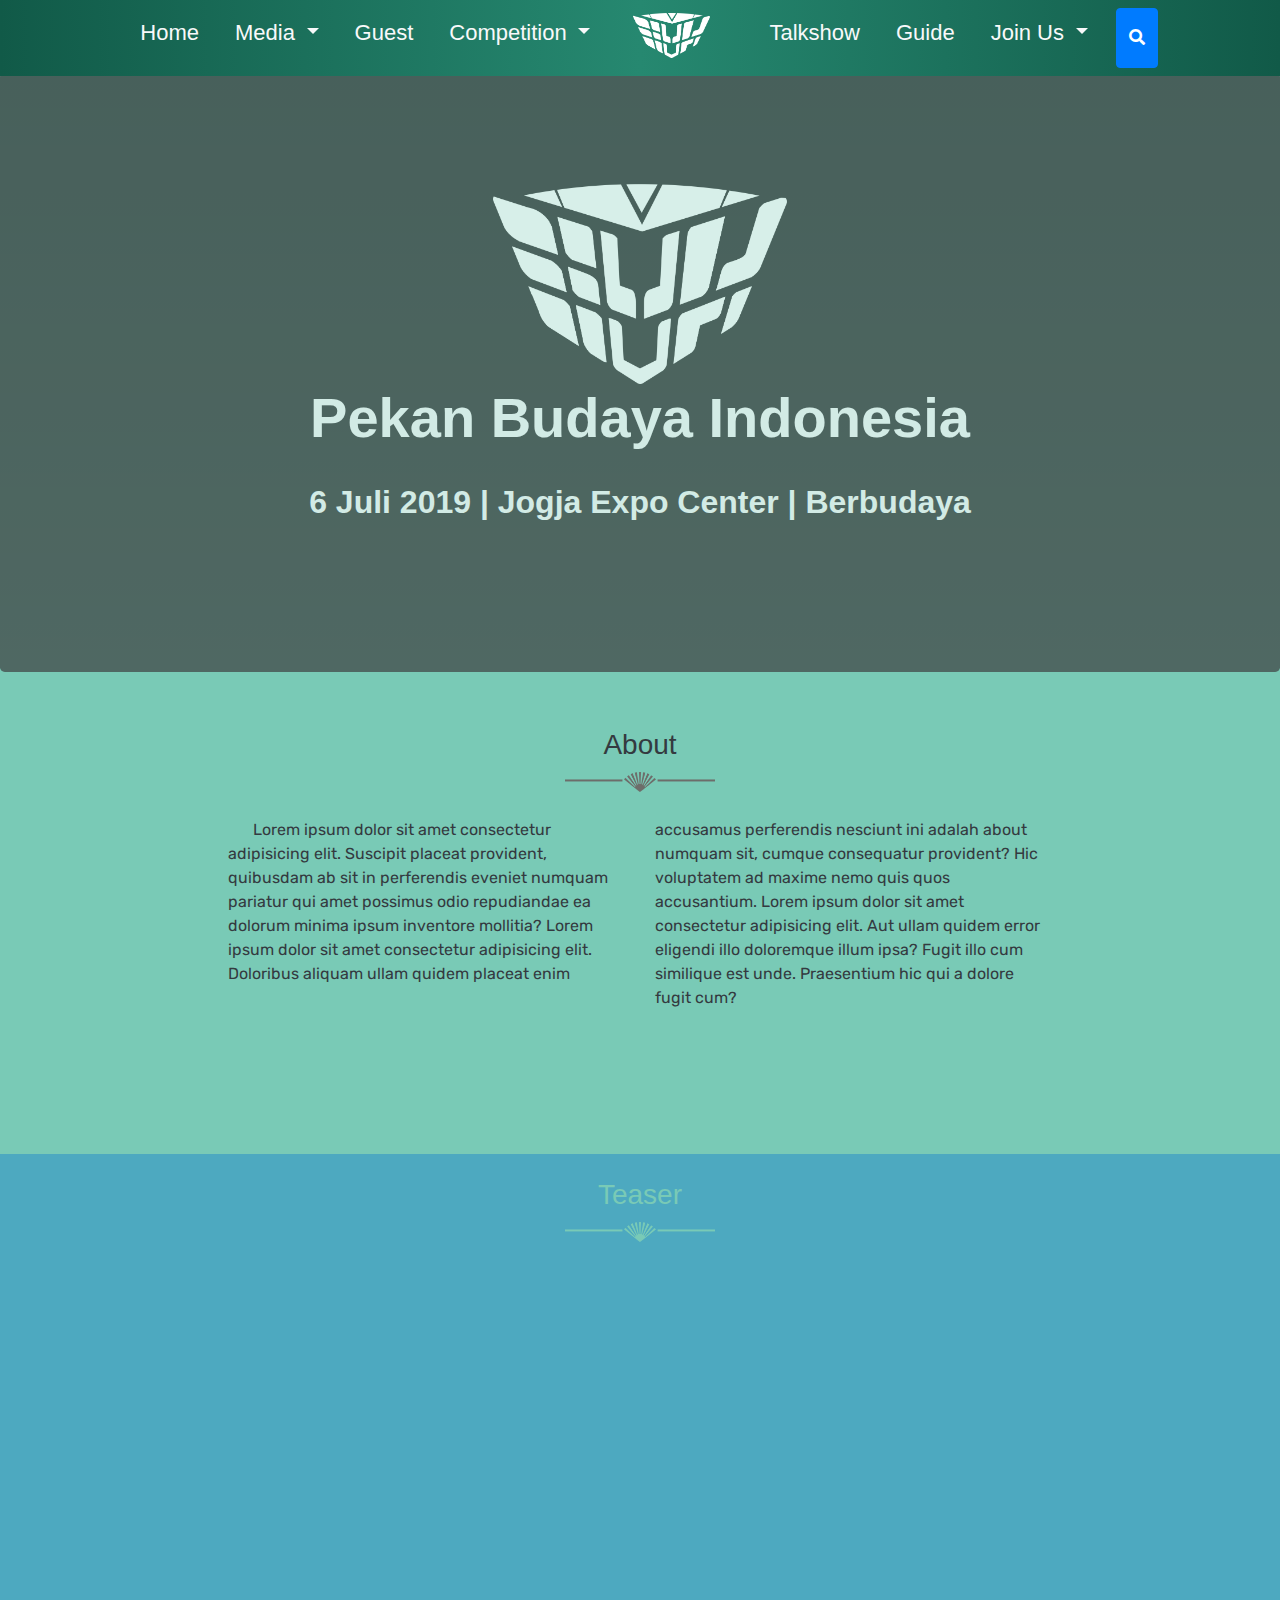
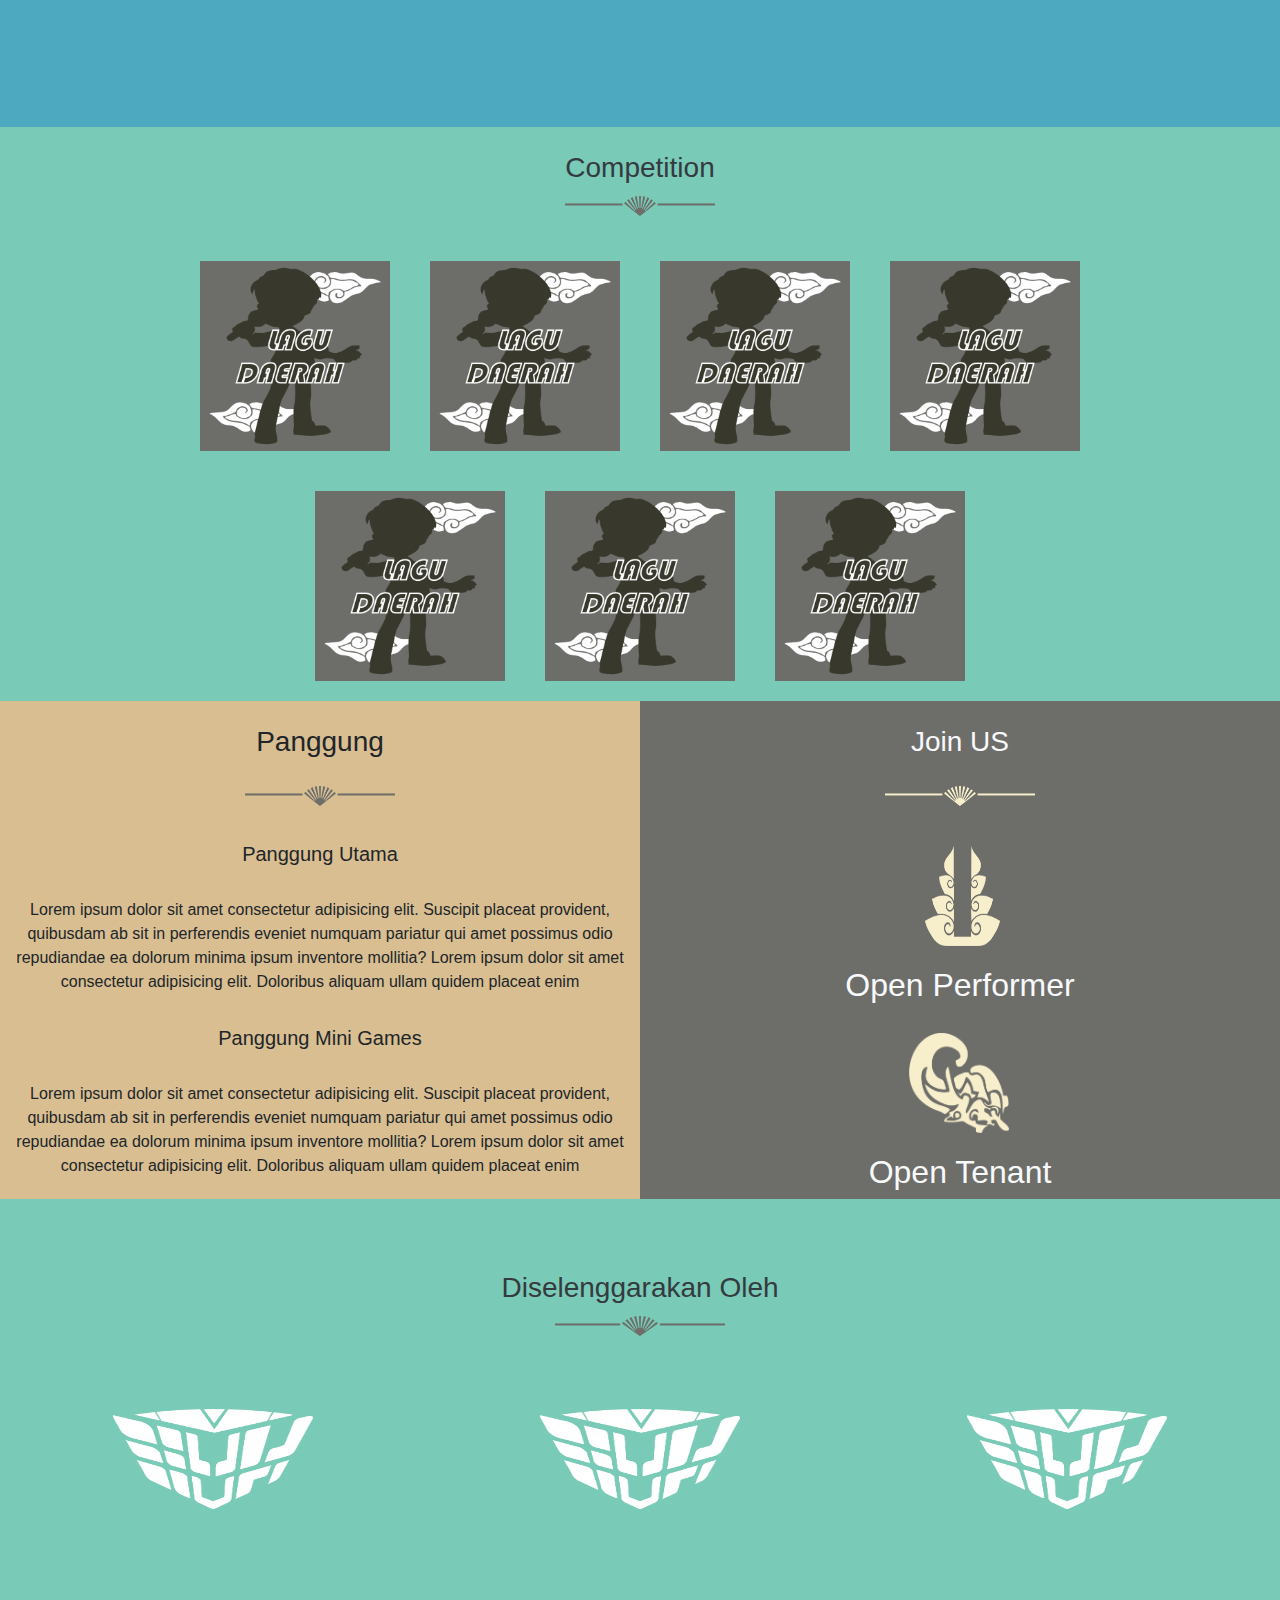
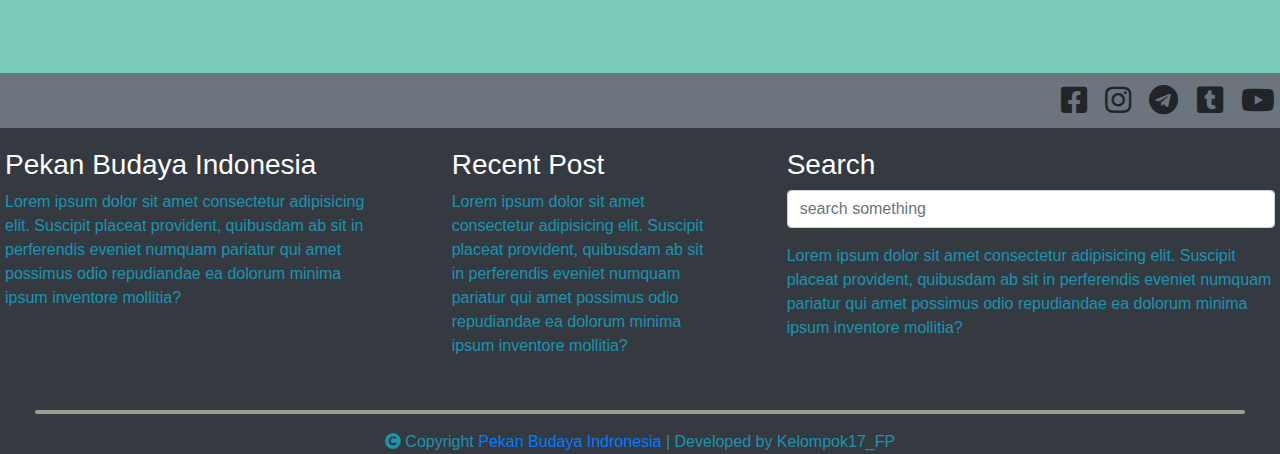
<file: index.html>
<!DOCTYPE html>
<html lang="en" ng-app>

<head>
  <meta charset="UTF-8">
  <meta name="viewport" content="width=device-width, initial-scale=1">
  <meta http-equiv="X-UA-Compatible" content="ie=edge">
  <title>Pekan Budaya Indonesia</title>
  <link rel="stylesheet" href="./assets/bootstrap/css/bootstrap.min.css">
  <link rel="stylesheet" href="./assets/fontawesome/css/fontawesome.min.css">
  <link rel="stylesheet" href="./assets/fontawesome/css/solid.min.css">
  <link rel="stylesheet" href="./assets/fontawesome/css/brands.min.css">
  <link href="https://fonts.googleapis.com/css?family=Rubik&display=swap" rel="stylesheet">
  <link rel="stylesheet" href="./assets/css/main.css">

  <style>
    .jumbotron {
      opacity: 0.7;
      background-image: linear-gradient(#000000c7, #000000bb), url("https://i2.wp.com/www.romadecade.org/wp-content/uploads/2018/12/Tari-Aceh.jpg?fit=750%2C422&ssl=1");
      background-size: cover;
      height: 600px;
    }
  </style>
</head>

<body>

  <div ng-include="" src="'./partial/header.html'">
  </div>

  <br> <br><br>
  <!-- jumbotron -->
  <div class="jumbotron text-light">
    <div class="my-5 text-center">
      <img src="./assets/img/logo.png" style="height: 200px;" alt="">
      <h1 class="display-4 font-weight-bold text-center">Pekan Budaya Indonesia</h1><br>
      <h2 class="text-center font-weight-bold">6 Juli 2019 | Jogja Expo Center | Berbudaya</h2>
    </div>
  </div>
  <!-- end jumbotron -->
  <!-- about -->
  <section id="about">
    <div class="container-fluid">
      <div class="row justify-content-center">
        <div class="col-sm-6 text-dark text-center">
          <br>
          <h3>About</h3>
          <div class="w-100"></div>
          <img src="./assets/img/icon/grey/kipas2.png" style="height: 20px; width:150px;" alt="">
          <br><br>
        </div>
      </div>

      <div class="row justify-content-center">
        <div class="col-sm-4 text-dark">
          <p class="text-content" style="text-indent: 25px"> Lorem ipsum dolor sit amet consectetur adipisicing elit.
            Suscipit placeat
            provident, quibusdam ab sit in
            perferendis eveniet numquam pariatur qui amet possimus odio repudiandae ea dolorum minima ipsum inventore
            mollitia? Lorem ipsum dolor sit amet consectetur adipisicing elit. Doloribus aliquam ullam quidem placeat
            enim</p>
        </div>
        <div class="col-sm-4 text-dark">
          <p class="text-content">accusamus perferendis nesciunt ini adalah about numquam sit, cumque consequatur
            provident? Hic voluptatem
            ad maxime nemo
            quis quos accusantium. Lorem ipsum dolor sit amet consectetur adipisicing elit. Aut ullam quidem error
            eligendi illo doloremque illum ipsa? Fugit illo cum similique est unde. Praesentium hic qui a dolore fugit
            cum?</p>
        </div>
      </div>
    </div>
  </section>
  <!-- end about -->

  <!-- teaser -->
  <section class="bg-blue" id="teaser">
    <div class="container">
      <div class="row justify-content-center">
        <div class="col-sm-8 text-blue text-center">
          <br>
          <h3>Teaser</h3>
          <div class="w-100"></div>
          <img src="./assets/img/icon/blue/kipas2.png" style="height: 20px; width:150px;" alt="">
          <br><br>
        </div>
      </div>

      <div class="row justify-content-center">
        <div class="col-sm-8">
          <div class="videoWrapper">
            <iframe width="680" height="315" src="https://www.youtube.com/embed/gQnGVGPNZtM" frameborder="0"
              allow="accelerometer; encrypted-media; gyroscope; picture-in-picture" allowfullscreen></iframe>
          </div>
          <br>
        </div>
      </div>
    </div>
  </section>
  <!-- end teaser -->

  <!-- competition -->
  <section id="competition">
    <div class="container">
      <div class="row justify-content-center">
        <div class="col-sm-8 text-dark text-center">
          <br>
          <h3>Competition</h3>
          <div class="w-100"></div>
          <img src="./assets/img/icon/grey/kipas2.png" style="height: 20px; width:150px;" alt="">
          <br><br>
        </div>
      </div>
      <div class="row justify-content-center">
        <div class="col-sm-10">
          <div class="row justify-content-center">

            <div class="flip-box">
              <div class="flip-box-inner">
                <div class="flip-box-front">
                  <a href="./detail-compt.html">
                    <img src="./assets/img/dump/5a.png" style="height: 190px; width: 190px; " alt="">
                </div>
                <div class="flip-box-back">
                  <h2 style="padding-top: 10%">Lomba Lagu Daerah</h2>
                  <hr class="line">
                  see more
                </div>
                </a>
              </div>
            </div>

            <div class="flip-box">
              <div class="flip-box-inner">
                <div class="flip-box-front">
                  <a href="./detail-compt.html">
                    <img src="./assets/img/dump/5a.png" style="height: 190px; width: 190px; " alt="">
                </div>
                <div class="flip-box-back">
                  <h2 style="padding-top: 10%">Lomba Lagu Daerah</h2>
                  <hr class="line">
                  see more
                </div>
                </a>
              </div>
            </div>

            <div class="flip-box">
              <div class="flip-box-inner">
                <div class="flip-box-front">
                  <a href="./detail-compt.html">
                    <img src="./assets/img/dump/5a.png" style="height: 190px; width: 190px; " alt="">
                </div>
                <div class="flip-box-back">
                  <h2 style="padding-top: 10%">Lomba Lagu Daerah</h2>
                  <hr class="line">
                  see more
                </div>
                </a>
              </div>
            </div>

            <div class="flip-box">
              <div class="flip-box-inner">
                <div class="flip-box-front">
                  <a href="./detail-compt.html">
                    <img src="./assets/img/dump/5a.png" style="height: 190px; width: 190px; " alt="">
                </div>
                <div class="flip-box-back">
                  <h2 style="padding-top: 10%">Lomba Lagu Daerah</h2>
                  <hr class="line">
                  see more
                </div>
                </a>
              </div>
            </div>

          </div>

          <div class="row justify-content-center">

            <div class="flip-box">
              <div class="flip-box-inner">
                <div class="flip-box-front">
                  <a href="./detail-compt.html">
                    <img src="./assets/img/dump/5a.png" style="height: 190px; width: 190px; " alt="">
                </div>
                <div class="flip-box-back">
                  <h2 style="padding-top: 10%">Lomba Lagu Daerah</h2>
                  <hr class="line">
                  see more
                </div>
                </a>
              </div>
            </div>

            <div class="flip-box">
              <div class="flip-box-inner">
                <div class="flip-box-front">
                  <a href="./detail-compt.html">
                    <img src="./assets/img/dump/5a.png" style="height: 190px; width: 190px; " alt="">
                </div>
                <div class="flip-box-back">
                  <h2 style="padding-top: 10%">Lomba Lagu Daerah</h2>
                  <hr class="line">
                  see more
                </div>
                </a>
              </div>
            </div>

            <div class="flip-box">
              <div class="flip-box-inner">
                <div class="flip-box-front">
                  <a href="./detail-compt.html">
                    <img src="./assets/img/dump/5a.png" style="height: 190px; width: 190px; " alt="">
                </div>
                <div class="flip-box-back">
                  <h2 style="padding-top: 10%">Lomba Lagu Daerah</h2>
                  <hr class="line">
                  see more
                </div>
                </a>
              </div>
            </div>
          </div>
        </div>
      </div>
  </section>
  <!-- end competition -->

  <!-- doublepanle -->
  <section class="dpanel" id="dpanel">
    <div class="container-fluid">
      <div class="row">

        <div class="col-md-6 bg-bronze">

          <div class="row justify-content-center">
            <div class="col-sm-8 text-grey text-center">
              <br>
              <h3>Panggung</h3>
              <div class="w-100"></div>
              <img src="./assets/img/icon/grey/kipas2.png" style="height: 20px; width:150px;" alt="">
              <br>
            </div>
          </div>

          <div class="row justify-content-center">
            <!-- <img src="./assets/img/icon/grey/awan.png" style="height: 20px;width:50px;" alt=""> -->
            <div class="col-sm-12 text-grey text-center">
              <p class="text-content" style="text-indent: 25px">
                <h5>Panggung Utama</h5> <br>
                Lorem ipsum dolor sit amet consectetur adipisicing
                elit.
                Suscipit placeat
                provident, quibusdam ab sit in
                perferendis eveniet numquam pariatur qui amet possimus odio repudiandae ea dolorum minima ipsum
                inventore
                mollitia? Lorem ipsum dolor sit amet consectetur adipisicing elit. Doloribus aliquam ullam quidem
                placeat
                enim
              </p>
            </div>
            <div class="w-100"></div>
            <div class="col-sm-12 text-grey text-center">
              <p class="text-content" style="text-indent: 25px">
                <h5>Panggung Mini Games</h5> <br>
                Lorem ipsum dolor sit amet consectetur adipisicing
                elit.
                Suscipit placeat
                provident, quibusdam ab sit in
                perferendis eveniet numquam pariatur qui amet possimus odio repudiandae ea dolorum minima ipsum
                inventore
                mollitia? Lorem ipsum dolor sit amet consectetur adipisicing elit. Doloribus aliquam ullam quidem
                placeat
                enim
              </p>
            </div>
          </div>

        </div>

        <div class="col-md-6 bg-grey">
          <div class="row justify-content-center">
            <div class="col-sm-8 text-light text-center">
              <br>
              <h3>Join US</h3>
              <div class="w-100"></div>
              <img src="./assets/img/icon/sfpink/kipas2.png" style="height: 20px; width:150px;" alt="">
              <br>
            </div>
          </div>

          <div class="row justify-content-center">
            <a href="./open-performer.html" class="text-light"><img src="./assets/img/icon/sfpink/gapura.png"
                style="margin-left: 80px; width: 75px; height: 100px;" alt="">
              <br>
              <h2 class="text-center"> Open Performer </h2>
            </a>
            <div class="w-100"></div>
            <a href="./open-tenant.html" class="text-light">
              <img src="./assets/img/icon/sfpink/endaswayang.png"
                style="margin-left: 40px; width: 100px; height: 100px;" alt="">
              <br>
              <h2 class="text-center"> Open Tenant </h2>
            </a>
          </div>
        </div>

      </div>
    </div>
  </section>
  <!-- end doublepanel -->

  <!-- diselenggarakan -->
  <section id="orgnaized">
    <div class="container-fluid">

      <div class="row justify-content-center">
        <div class="col-sm-12 text-dark text-center my-5">
          <br>
          <h3>Diselenggarakan Oleh</h3>
          <img src="./assets/img/icon/grey/kipas2.png" style="height: 20px; width:170px; margin:0" alt="">
          <br><br>
        </div>
      </div>

      <div class="row justify-content-around ">
        <img src="./assets/img/logo.png" style="height: 100px; width :200px" alt="">
        <img src="./assets/img/logo.png" style="height: 100px; width :200px" alt="">
        <img src="./assets/img/logo.png" style="height: 100px; width :200px" alt="">
      </div>

    </div>
  </section>

  <!-- footer -->
  <div ng-include="" src="'./partial/footer.html'"></div>

  <!-- javascript -->
  <script src="https://www.google.com/recaptcha/api.js" async defer></script>
  <script src="./assets/js/jquery-3.4.1.min.js"></script>
  <script src="./assets/js/parallax.js"></script>
  <script src="https://cdnjs.cloudflare.com/ajax/libs/popper.js/1.14.7/umd/popper.min.js"
    integrity="sha384-UO2eT0CpHqdSJQ6hJty5KVphtPhzWj9WO1clHTMGa3JDZwrnQq4sF86dIHNDz0W1" crossorigin="anonymous">
  </script>
  <script src="./assets/js/angular.min.js"></script>
  <script src="./assets/bootstrap/js/bootstrap.min.js"></script>
</body>

</html>
</file>
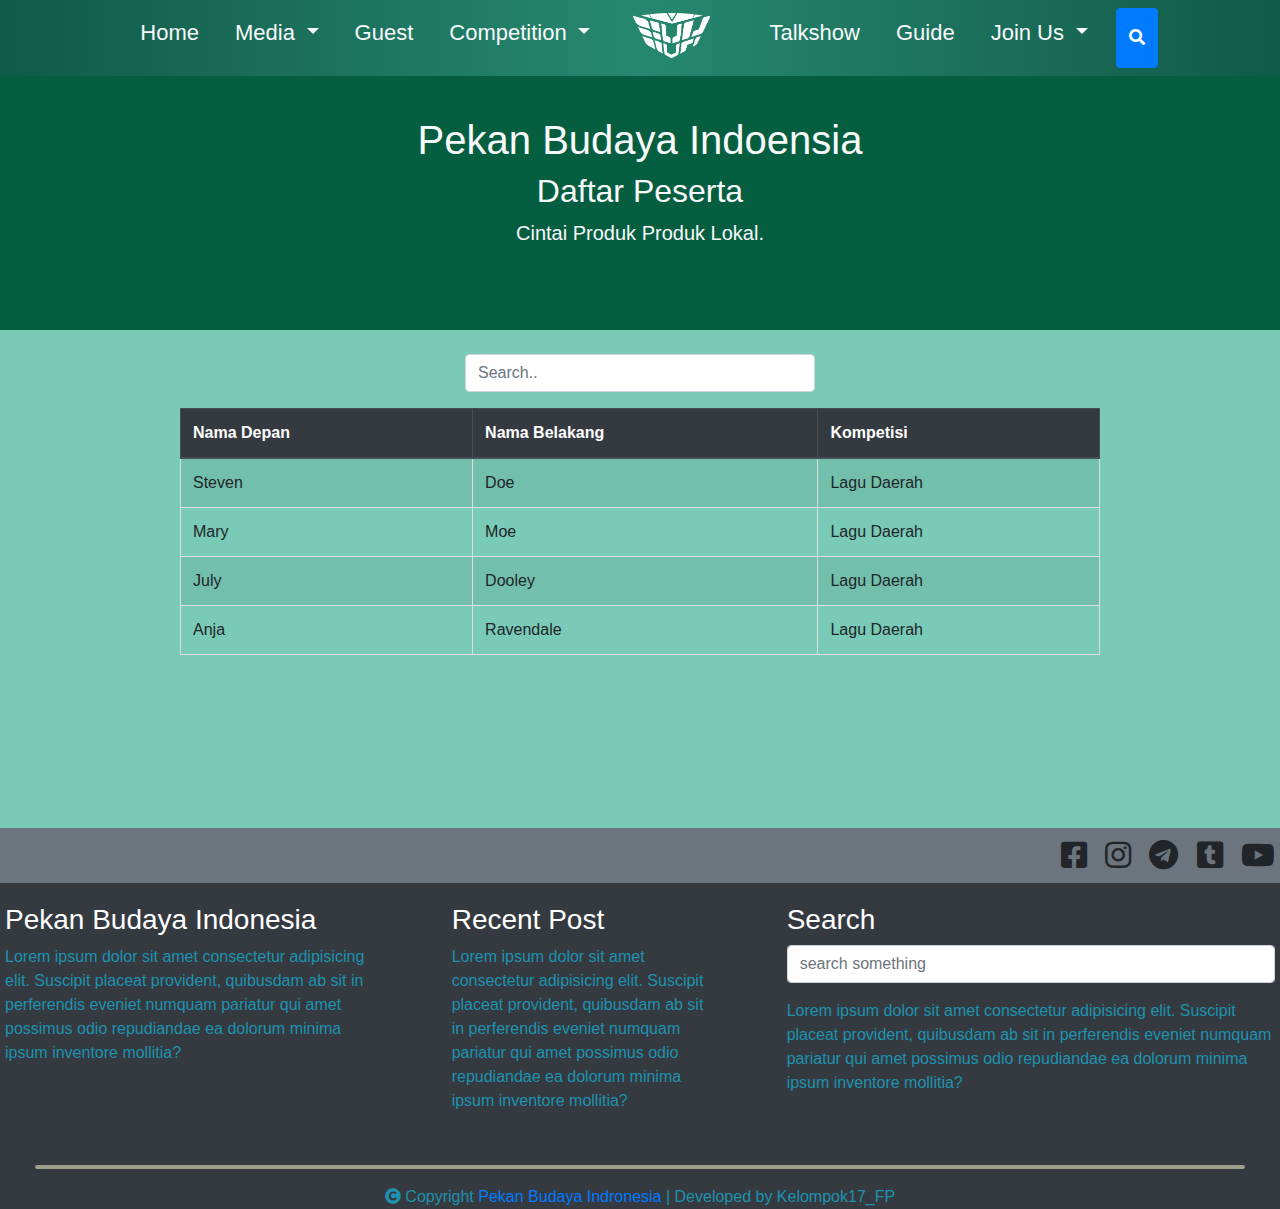
<file: daftar-peserta.html>
<!DOCTYPE html>
<html lang="en" ng-app>

<head>
    <meta charset="UTF-8">
    <meta name="viewport" content="width=device-width, initial-scale=1">
    <meta http-equiv="X-UA-Compatible" content="ie=edge">
    <title>Pekan Budaya Indonesia</title>
    <link rel="stylesheet" href="./assets/bootstrap/css/bootstrap.min.css">
    <link rel="stylesheet" href="./assets/fontawesome/css/fontawesome.min.css">
    <link rel="stylesheet" href="./assets/fontawesome/css/solid.min.css">
    <link rel="stylesheet" href="./assets/fontawesome/css/brands.min.css">
    <link href="https://fonts.googleapis.com/css?family=Rubik&display=swap" rel="stylesheet">
    <link rel="stylesheet" href="./assets/css/main.css">
    <script src="https://ajax.googleapis.com/ajax/libs/jquery/3.4.1/jquery.min.js"></script>
    <script>
        $(document).ready(function () {
            $("#myInput").on("keyup", function () {
                var value = $(this).val().toLowerCase();
                $("#myTable tr").filter(function () {
                    $(this).toggle($(this).text().toLowerCase().indexOf(value) > -1)
                });
            });
        });
    </script>
    <style>
        table {
            font-family: arial, sans-serif;
            border-collapse: collapse;
            width: 100%;
        }

        td,
        th {
            border: 1px solid #dddddd;
            text-align: left;
            padding: 8px;
        }

        /* tr:nth-child(even) {
            background-color: #dddddd;
        } */
    </style>
</head>

<body>

    <div ng-include="" src="'./partial/header.html'">
    </div>

    <!-- jumbotron -->
    <div class="banner">
        <div class="container h-100">
            <div class="row h-100 align-items-center">
                <div class="col-12 text-center text-light">
                    <h1>Pekan Budaya Indoensia</h1>
                    <h2>Daftar Peserta</h2>
                    <p class="lead">Cintai Produk Produk Lokal.</p>
                </div>
            </div>
        </div>
        <!-- end jumbotron -->

        <!-- content -->
        <br>
        <section>
            <div class="container">
                <div class="row justify-content-center">
                    <div class="col-sm-4">
                        <form class="form-group">
                            <input class="form-control" id="myInput" type="text" placeholder="Search..">
                        </form>
                    </div>
                </div>
                <div class="row justify-content-center">
                    <div class="col-sm-10">

                        <table class="table table-striped">
                            <thead class="thead-dark">
                                <tr>
                                    <th>Nama Depan</th>
                                    <th>Nama Belakang</th>
                                    <th>Kompetisi</th>
                                </tr>
                            </thead>
                            <tbody id="myTable">
                                <tr>
                                    <td>Steven</td>
                                    <td>Doe</td>
                                    <td>Lagu Daerah</td>
                                </tr>
                                <tr>
                                    <td>Mary</td>
                                    <td>Moe</td>
                                    <td>Lagu Daerah</td>
                                </tr>
                                <tr>
                                    <td>July</td>
                                    <td>Dooley</td>
                                    <td>Lagu Daerah</td>
                                </tr>
                                <tr>
                                    <td>Anja</td>
                                    <td>Ravendale</td>
                                    <td>Lagu Daerah</td>
                                </tr>
                            </tbody>
                        </table>

                    </div>
                </div>
            </div>

        </section>
        <!-- end content -->


        <!-- footer -->
        <div ng-include="" src="'./partial/footer.html'"></div>

        <!-- end footer -->
    </div>
    <!-- end container -->


    <!-- javascript -->
    <script src="./assets/js/jquery-3.4.1.min.js"></script>
    <script src="https://cdnjs.cloudflare.com/ajax/libs/popper.js/1.14.7/umd/popper.min.js"
        integrity="sha384-UO2eT0CpHqdSJQ6hJty5KVphtPhzWj9WO1clHTMGa3JDZwrnQq4sF86dIHNDz0W1" crossorigin="anonymous">
    </script>
    <script src="./assets/js/angular.min.js"></script>
    <script src="./assets/bootstrap/js/bootstrap.min.js"></script>
</body>

</html>
</file>
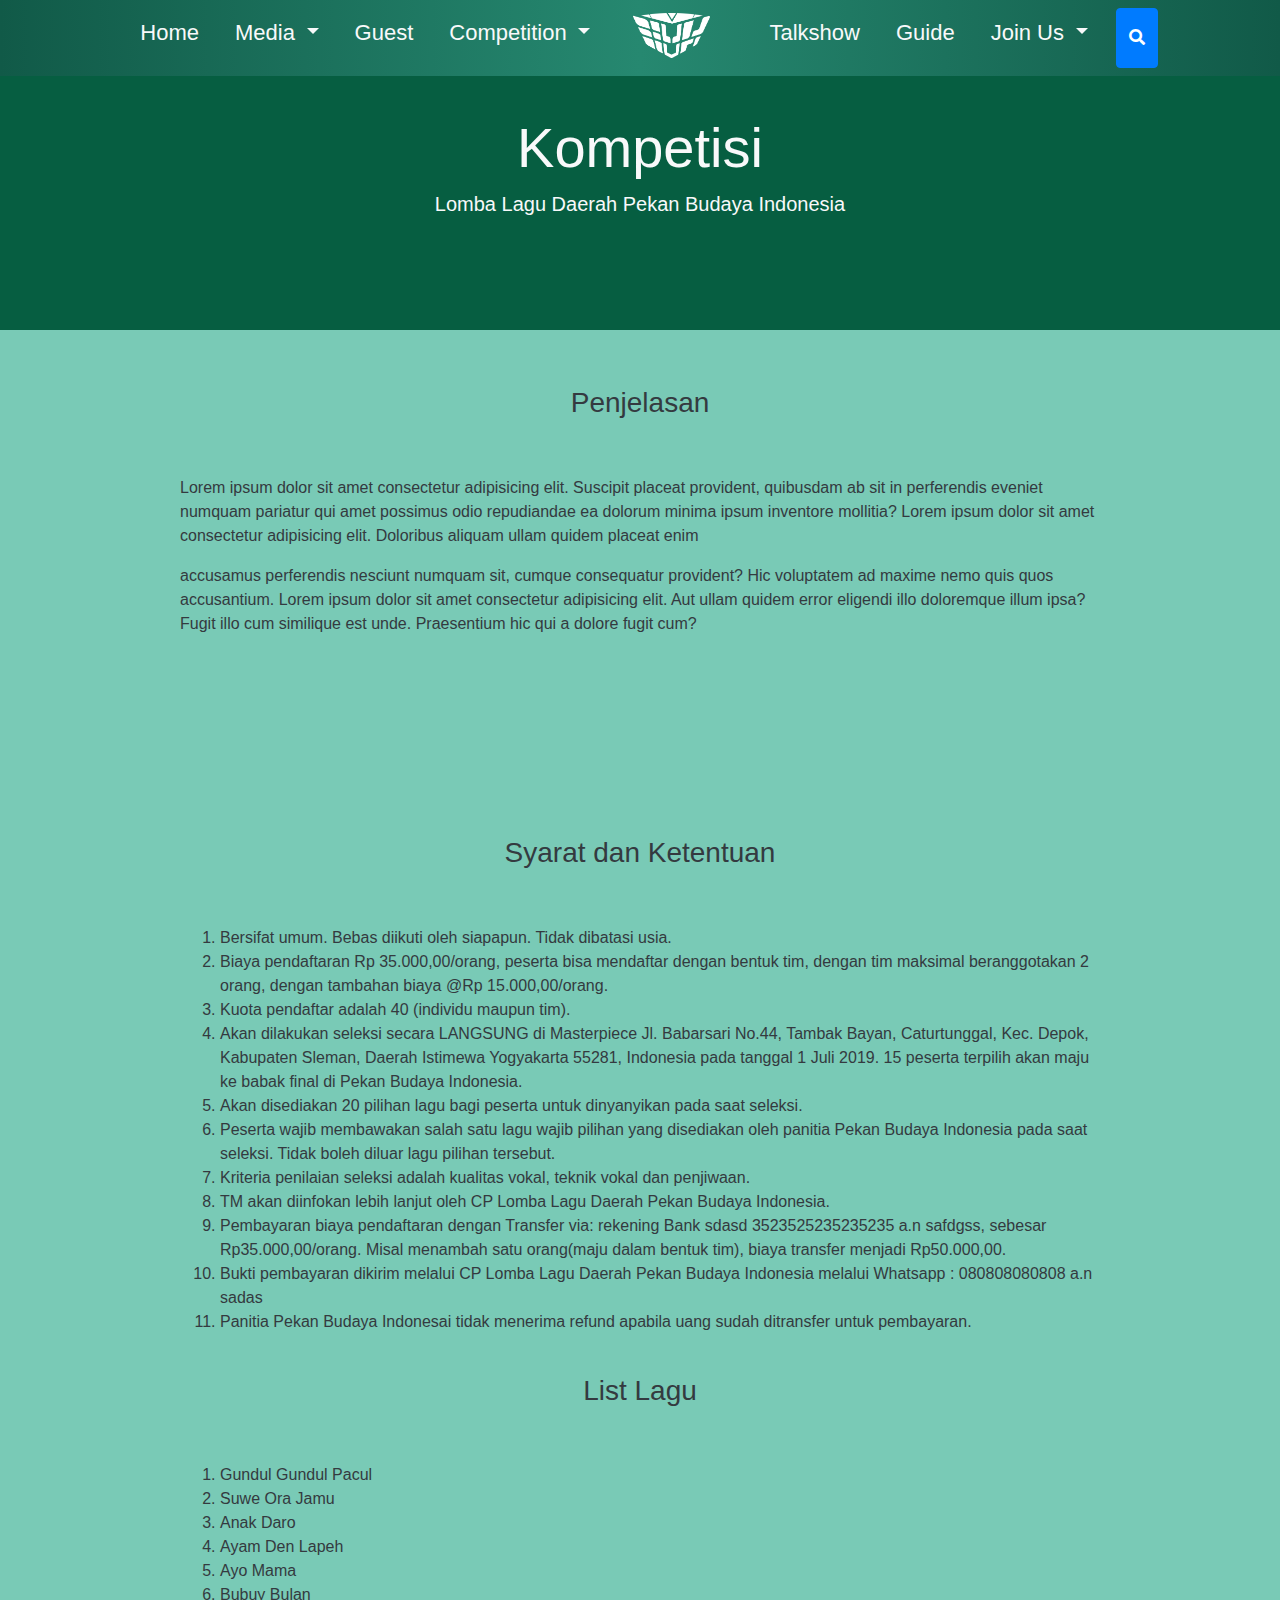
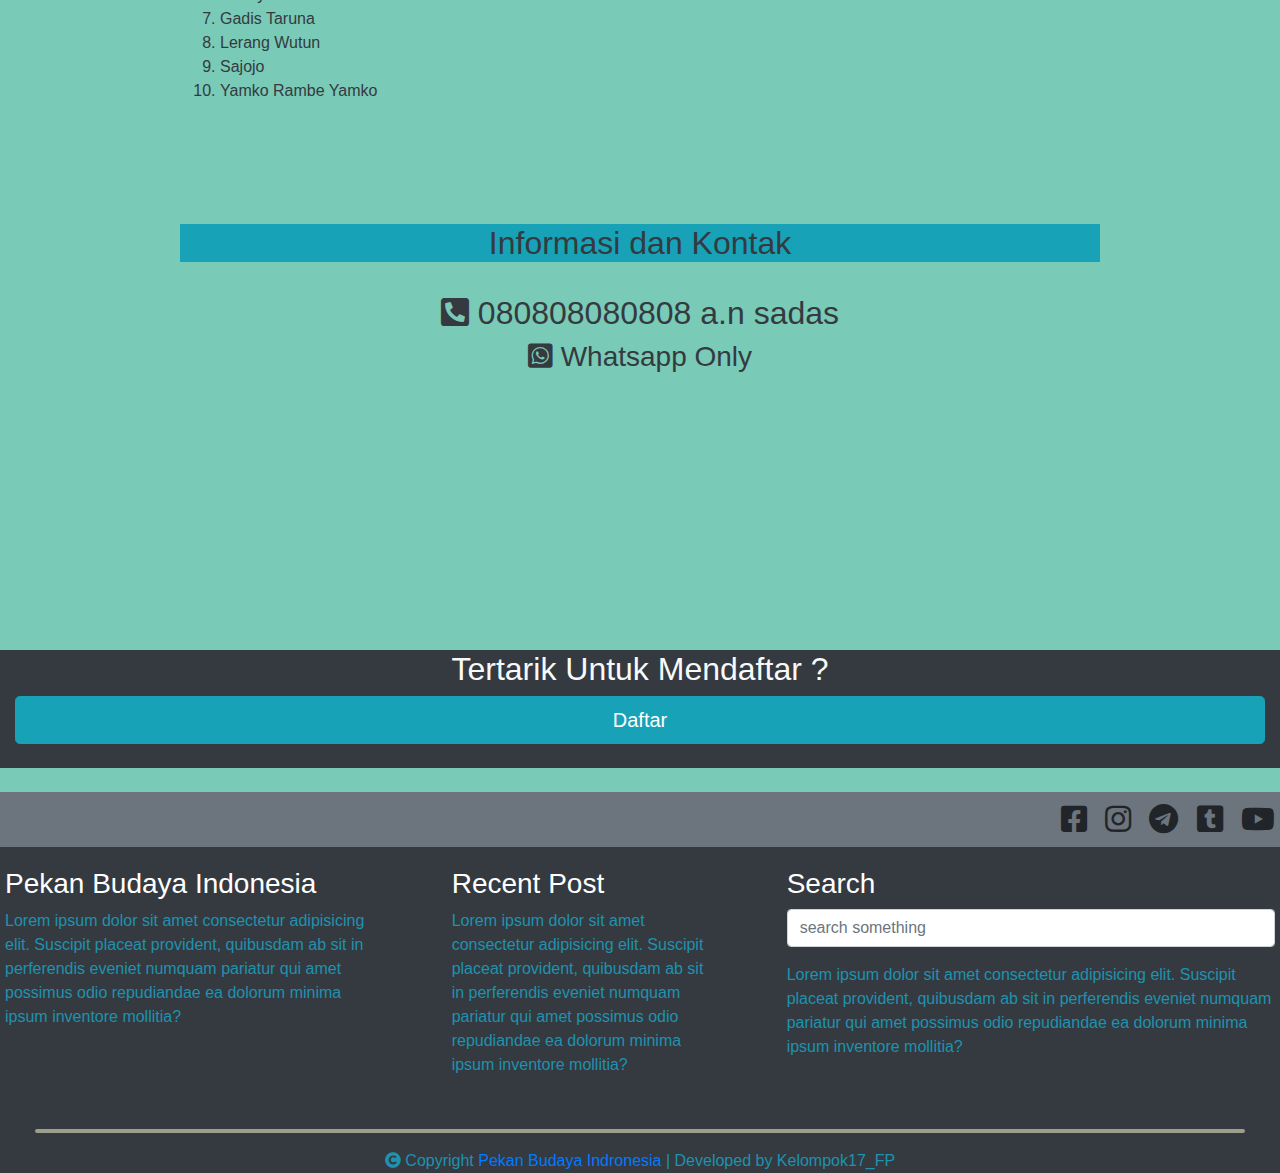
<file: detail-compt.html>
<!DOCTYPE html>
<html lang="en" ng-app>

<head>
    <meta charset="UTF-8">
    <meta name="viewport" content="width=device-width, initial-scale=1">
    <meta http-equiv="X-UA-Compatible" content="ie=edge">
    <title>Pekan Budaya Indonesia</title>
    <link rel="stylesheet" href="./assets/bootstrap/css/bootstrap.min.css">
    <link rel="stylesheet" href="./assets/fontawesome/css/fontawesome.min.css">
    <link rel="stylesheet" href="./assets/fontawesome/css/solid.min.css">
    <link rel="stylesheet" href="./assets/fontawesome/css/brands.min.css">
    <link rel="stylesheet" href="./assets/css/main.css">

</head>

<body>
    <!-- header -->
    <div ng-include="" src="'./partial/header.html'">
    </div>
    <!-- end header -->

    <!-- jumbotron -->
    <div class="jumbotron jumbotron-fluid banner text-center text-light">
        <div class="container">
            <h1 class="display-4">Kompetisi</h1>
            <p class="lead">Lomba Lagu Daerah Pekan Budaya Indonesia</p>
        </div>
    </div>
    <!-- end jumbotron -->

    <!-- about -->
    <section class="about" id="about">
        <div class="container">
            <div class="row justify-content-center">
                <div class="col-sm-10 text-dark text-center">
                    <br>
                    <h3>Penjelasan</h3>
                    <br>
                </div>
            </div>

            <div class="row justify-content-center">
                <div class="col-sm-10 text-dark">
                    <br>
                    <p class=""> Lorem ipsum dolor sit amet consectetur adipisicing elit. Suscipit placeat provident,
                        quibusdam
                        ab sit in
                        perferendis eveniet numquam pariatur qui amet possimus odio repudiandae ea dolorum minima ipsum
                        inventore
                        mollitia? Lorem ipsum dolor sit amet consectetur adipisicing elit. Doloribus aliquam ullam
                        quidem placeat
                        enim</p>
                    <p>accusamus perferendis nesciunt numquam sit, cumque consequatur provident? Hic voluptatem ad
                        maxime nemo
                        quis quos accusantium. Lorem ipsum dolor sit amet consectetur adipisicing elit. Aut ullam quidem
                        error
                        eligendi illo doloremque illum ipsa? Fugit illo cum similique est unde. Praesentium hic qui a
                        dolore fugit
                        cum?</p>
                </div>
            </div>
        </div>
    </section>
    <!-- end about -->

    <!-- syarat kententuan -->
    <section class="syarat" id="syarat">
        <div class="container">
            <div class="row justify-content-center">
                <div class="col-sm-10 text-dark text-center">
                    <br>
                    <h3>Syarat dan Ketentuan</h3>
                    <br>
                </div>
            </div>
        </div>

        <div class="container">
            <div class="row justify-content-center">
                <div class="col-sm-10 text-dark">
                    <br>
                    <ol>

                        <li> Bersifat umum. Bebas diikuti oleh siapapun. Tidak dibatasi usia.</li>
                        <li> Biaya pendaftaran Rp 35.000,00/orang, peserta bisa mendaftar dengan bentuk tim, dengan tim
                            maksimal beranggotakan 2 orang, dengan tambahan biaya @Rp 15.000,00/orang.</li>
                        <li> Kuota pendaftar adalah 40 (individu maupun tim).</li>
                        <li> Akan dilakukan seleksi secara LANGSUNG di Masterpiece Jl. Babarsari No.44, Tambak Bayan,
                            Caturtunggal, Kec. Depok, Kabupaten Sleman, Daerah Istimewa Yogyakarta 55281, Indonesia pada
                            tanggal
                            1 Juli 2019. 15 peserta terpilih akan maju ke babak final di Pekan Budaya Indonesia.</li>
                        <li>Akan disediakan 20 pilihan lagu bagi peserta untuk dinyanyikan pada saat seleksi.</li>
                        <li> Peserta wajib membawakan salah satu lagu wajib pilihan yang disediakan oleh panitia Pekan
                            Budaya Indonesia pada
                            saat seleksi. Tidak boleh diluar lagu pilihan tersebut.</li>
                        <li>Kriteria penilaian seleksi adalah kualitas vokal, teknik vokal dan penjiwaan.</li>
                        <li> TM akan diinfokan lebih lanjut oleh CP Lomba Lagu Daerah Pekan Budaya Indonesia.</li>
                        <li> Pembayaran biaya pendaftaran dengan Transfer via: rekening Bank sdasd 3523525235235235 a.n
                            safdgss, sebesar Rp35.000,00/orang. Misal menambah satu orang(maju dalam bentuk tim), biaya
                            transfer
                            menjadi Rp50.000,00.</li>
                        <li>Bukti pembayaran dikirim melalui CP Lomba Lagu Daerah Pekan Budaya Indonesia melalui
                            Whatsapp :
                            080808080808 a.n sadas
                        </li>
                        <li>Panitia Pekan Budaya Indonesai tidak menerima refund apabila uang sudah ditransfer untuk
                            pembayaran.</li>

                    </ol>
                </div>
            </div>
        </div>
    </section>
    <!-- end syarat ketentuan -->

    <!-- list lagu -->
    <section class="listlg" id="listlg">
        <div class="container">
            <div class="row justify-content-center">
                <div class="col-sm-10 text-dark text-center">
                    <br>
                    <h3>List Lagu</h3>
                    <br>
                </div>
            </div>
        </div>

        <div class="container">
            <div class="row justify-content-center">
                <div class="col-sm-10 text-dark">
                    <br>
                    <ol>
                        <li>Gundul Gundul Pacul</li>
                        <li>Suwe Ora Jamu</li>
                        <li>Anak Daro</li>
                        <li>Ayam Den Lapeh</li>
                        <li>Ayo Mama</li>
                        <li>Bubuy Bulan</li>
                        <li>Gadis Taruna</li>
                        <li>Lerang Wutun</li>
                        <li>Sajojo</li>
                        <li>Yamko Rambe Yamko</li>
                    </ol>
                </div>
            </div>
        </div>

    </section>
    <!-- end list lagu -->

    <!-- info kontak -->
    <section class="infokontak" id="infokontak">
        <div class="container">
            <div class="row justify-content-center">
                <div class="col-sm-10 text-dark text-center">
                    <br>
                    <h2 class="bg-info">Informasi dan Kontak</h2>
                    <br>
                </div>
            </div>
            <div class="row justify-content-center">
                <div class="col-sm-10 text-dark text-center">
                    <h2><i class="fas fa-phone-square-alt"></i>
                        080808080808 a.n sadas</h2>
                    <h3><i class="fab fa-whatsapp-square"></i> Whatsapp Only</h3>
                </div>
            </div>
        </div>
    </section>
    <!-- end info kontak -->

    <!-- daftar -->
    <div class="container-fluid">
        <div class="row">
            <div class="col-sm-12 bg-dark text-center text-light">
                <h2>Tertarik Untuk Mendaftar ?</h2>
                <!-- <div class="col-sm-3"> -->
                <a href="./form_daftar.html" role="button" class="btn btn-info btn-lg btn-block">Daftar</a>
                <br>
                <!-- </div> -->
            </div>
        </div>
    </div>

    <!-- end daftar -->

    <!-- footer -->
    <div ng-include="" src="'./partial/footer.html'"></div>
    <!-- end footer -->

    <!-- javascript -->
    <script src="./assets/js/jquery-3.4.1.min.js"></script>
    <script src="./assets/js/parallax.js"></script>
    <script src="https://cdnjs.cloudflare.com/ajax/libs/popper.js/1.14.7/umd/popper.min.js"
        integrity="sha384-UO2eT0CpHqdSJQ6hJty5KVphtPhzWj9WO1clHTMGa3JDZwrnQq4sF86dIHNDz0W1" crossorigin="anonymous">
    </script>
    <script src="./assets/js/angular.min.js"></script>
    <script src="./assets/bootstrap/js/bootstrap.min.js"></script>
</body>

</html>
</file>
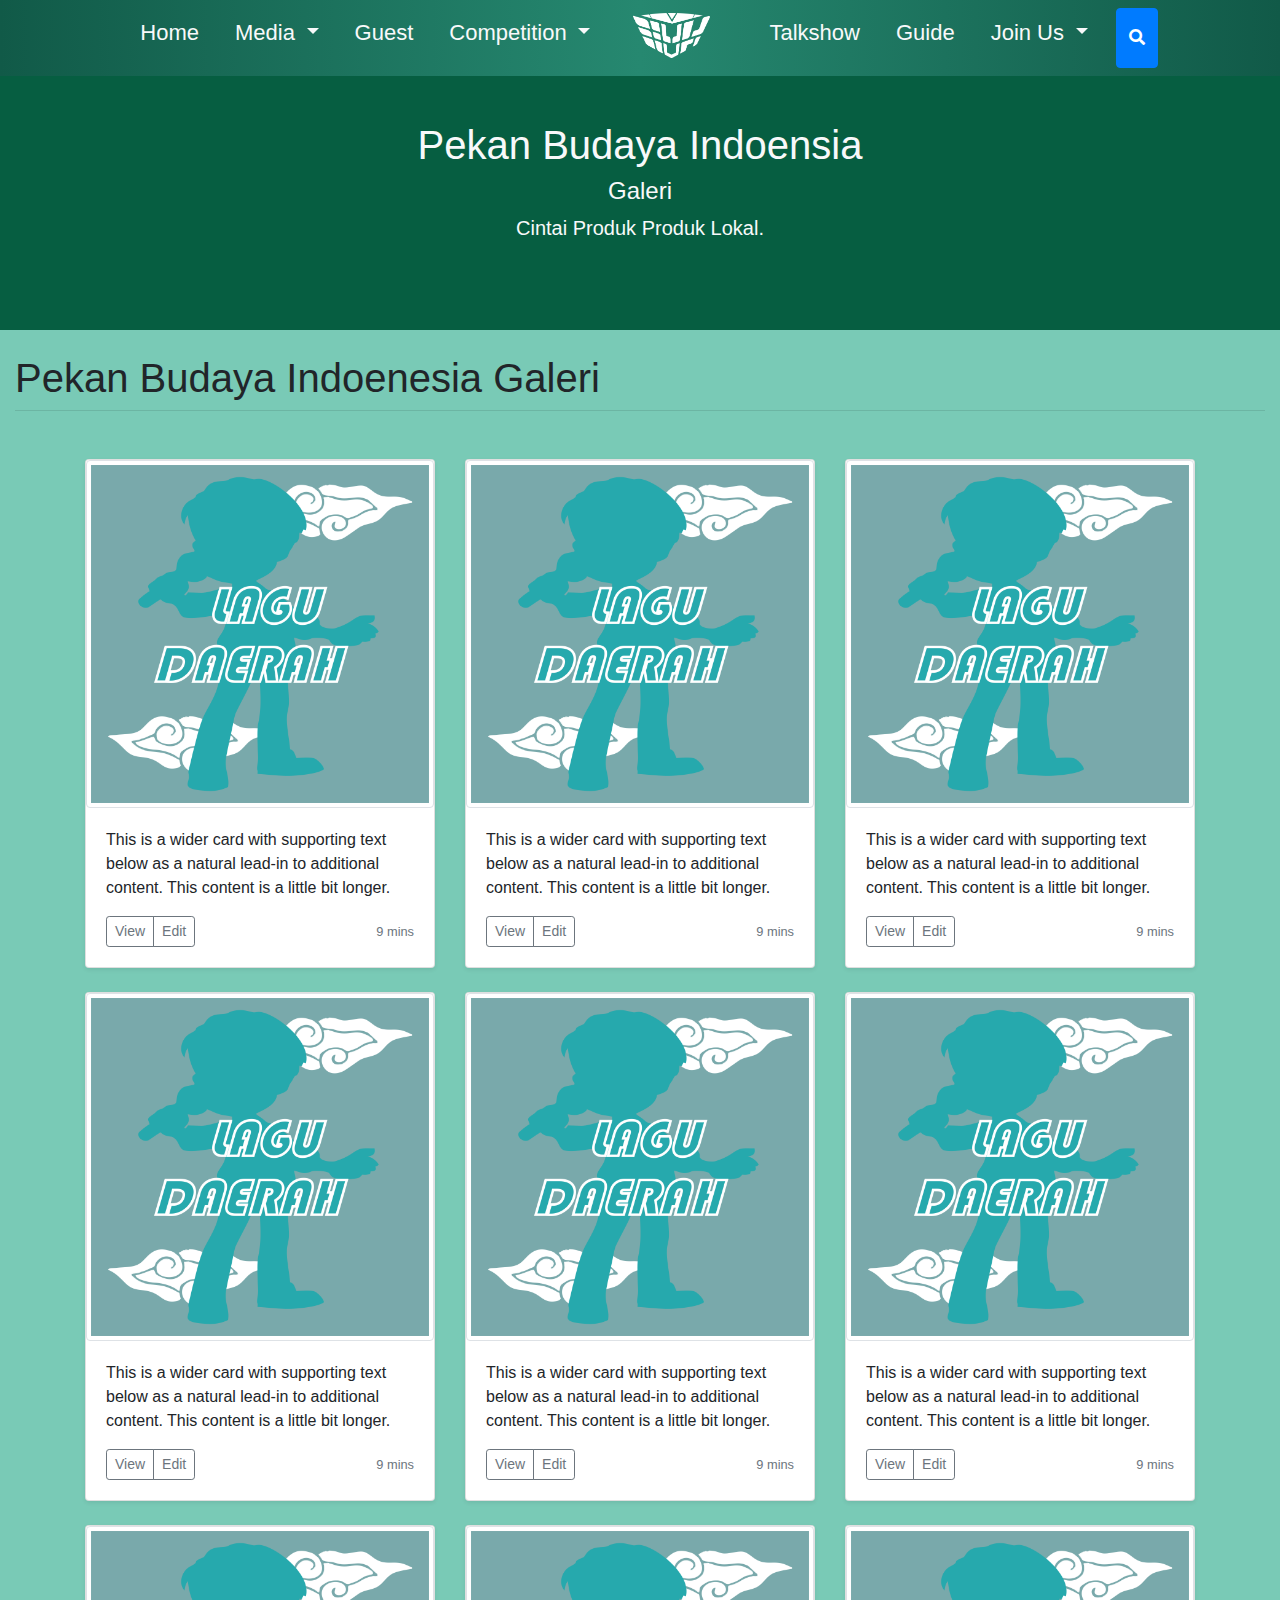
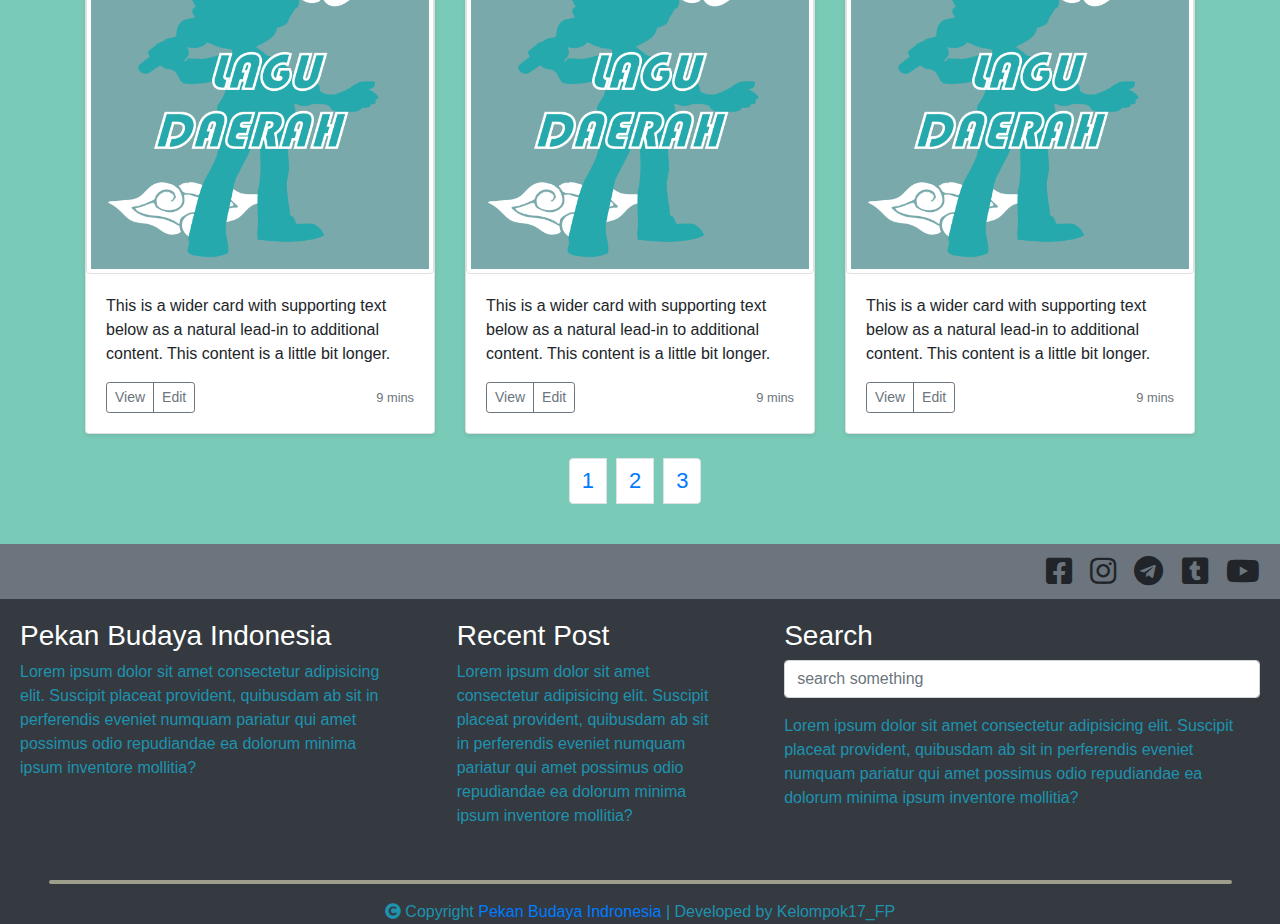
<file: gallery.html>
<!DOCTYPE html>
<html lang="en" ng-app>

<head>
    <meta charset="UTF-8">
    <meta name="viewport" content="width=device-width, initial-scale=1.0">
    <meta http-equiv="X-UA-Compatible" content="ie=edge">
    <title>Pekan Budaya Indonesia</title>
    <link rel="stylesheet" href="./assets/bootstrap/css/bootstrap.min.css">
    <link rel="stylesheet" href="./assets/css/main.css">
    <link rel="stylesheet" href="./assets/fontawesome/css/fontawesome.min.css">
    <link rel="stylesheet" href="./assets/fontawesome/css/solid.min.css">
    <link rel="stylesheet" href="./assets/fontawesome/css/brands.min.css">

</head>

<body>

    <div ng-include="" src="'./partial/header.html'"></div>

    <!-- jumbotron -->
    <div class="banner">
        <div class="container h-100">
            <div class="row h-100 align-items-center">
                <div class="col-12 text-center text-light">
                    <h1>Pekan Budaya Indoensia</h1>
                    <h4>Galeri</h4>
                    <p class="lead">Cintai Produk Produk Lokal.</p>
                </div>
            </div>
        </div>

        <!-- Page Content -->
        <div class="container-fluid">

            <h1 class="font-weight-light text-center text-lg-left mt-4 mb-0">Pekan Budaya Indoenesia Galeri</h1>

            <hr class="mt-2 mb-5">

            <div class="row text-center text-lg-left">

                <div class="container">

                    <div class="row">
                        <div class="col-md-4">
                            <div class="card mb-4 shadow-sm">
                                <img class="bd-placeholder-img img-thumbnail" width="100%" height="225"
                                    src="./assets/img/dump/4a.png" preserveAspectRatio="xMidYMid slice"
                                    focusable="false" role="img" aria-label="Placeholder: Thumbnail">
                                <title>Placeholder</title>

                                <div class="card-body">
                                    <p class="card-text">This is a wider card with supporting text below as a natural
                                        lead-in to additional content. This content is a little bit longer.</p>
                                    <div class="d-flex justify-content-between align-items-center">
                                        <div class="btn-group">
                                            <button type="button" class="btn btn-sm btn-outline-secondary">View</button>
                                            <button type="button" class="btn btn-sm btn-outline-secondary">Edit</button>
                                        </div>
                                        <small class="text-muted">9 mins</small>
                                    </div>
                                </div>
                            </div>
                        </div>
                        <div class="col-md-4">
                            <div class="card mb-4 shadow-sm">
                                <img class="bd-placeholder-img img-thumbnail" width="100%" height="225"
                                    src="./assets/img/dump/4a.png" preserveAspectRatio="xMidYMid slice"
                                    focusable="false" role="img" aria-label="Placeholder: Thumbnail">
                                <div class="card-body">
                                    <p class="card-text">This is a wider card with supporting text below as a natural
                                        lead-in to additional content. This content is a little bit longer.</p>
                                    <div class="d-flex justify-content-between align-items-center">
                                        <div class="btn-group">
                                            <button type="button" class="btn btn-sm btn-outline-secondary">View</button>
                                            <button type="button" class="btn btn-sm btn-outline-secondary">Edit</button>
                                        </div>
                                        <small class="text-muted">9 mins</small>
                                    </div>
                                </div>
                            </div>
                        </div>
                        <div class="col-md-4">
                            <div class="card mb-4 shadow-sm">
                                <img class="bd-placeholder-img img-thumbnail" width="100%" height="225"
                                    src="./assets/img/dump/4a.png" preserveAspectRatio="xMidYMid slice"
                                    focusable="false" role="img" aria-label="Placeholder: Thumbnail">
                                <div class="card-body">
                                    <p class="card-text">This is a wider card with supporting text below as a natural
                                        lead-in to additional content. This content is a little bit longer.</p>
                                    <div class="d-flex justify-content-between align-items-center">
                                        <div class="btn-group">
                                            <button type="button" class="btn btn-sm btn-outline-secondary">View</button>
                                            <button type="button" class="btn btn-sm btn-outline-secondary">Edit</button>
                                        </div>
                                        <small class="text-muted">9 mins</small>
                                    </div>
                                </div>
                            </div>
                        </div>

                        <div class="col-md-4">
                            <div class="card mb-4 shadow-sm">
                                <img class="bd-placeholder-img img-thumbnail" width="100%" height="225"
                                    src="./assets/img/dump/4a.png" preserveAspectRatio="xMidYMid slice"
                                    focusable="false" role="img" aria-label="Placeholder: Thumbnail">
                                <div class="card-body">
                                    <p class="card-text">This is a wider card with supporting text below as a natural
                                        lead-in to additional content. This content is a little bit longer.</p>
                                    <div class="d-flex justify-content-between align-items-center">
                                        <div class="btn-group">
                                            <button type="button" class="btn btn-sm btn-outline-secondary">View</button>
                                            <button type="button" class="btn btn-sm btn-outline-secondary">Edit</button>
                                        </div>
                                        <small class="text-muted">9 mins</small>
                                    </div>
                                </div>
                            </div>
                        </div>
                        <div class="col-md-4">
                            <div class="card mb-4 shadow-sm">
                                <img class="bd-placeholder-img img-thumbnail" width="100%" height="225"
                                    src="./assets/img/dump/4a.png" preserveAspectRatio="xMidYMid slice"
                                    focusable="false" role="img" aria-label="Placeholder: Thumbnail">
                                <div class="card-body">
                                    <p class="card-text">This is a wider card with supporting text below as a natural
                                        lead-in to additional content. This content is a little bit longer.</p>
                                    <div class="d-flex justify-content-between align-items-center">
                                        <div class="btn-group">
                                            <button type="button" class="btn btn-sm btn-outline-secondary">View</button>
                                            <button type="button" class="btn btn-sm btn-outline-secondary">Edit</button>
                                        </div>
                                        <small class="text-muted">9 mins</small>
                                    </div>
                                </div>
                            </div>
                        </div>
                        <div class="col-md-4">
                            <div class="card mb-4 shadow-sm">
                                <img class="bd-placeholder-img img-thumbnail" width="100%" height="225"
                                    src="./assets/img/dump/4a.png" preserveAspectRatio="xMidYMid slice"
                                    focusable="false" role="img" aria-label="Placeholder: Thumbnail">
                                <div class="card-body">
                                    <p class="card-text">This is a wider card with supporting text below as a natural
                                        lead-in to additional content. This content is a little bit longer.</p>
                                    <div class="d-flex justify-content-between align-items-center">
                                        <div class="btn-group">
                                            <button type="button" class="btn btn-sm btn-outline-secondary">View</button>
                                            <button type="button" class="btn btn-sm btn-outline-secondary">Edit</button>
                                        </div>
                                        <small class="text-muted">9 mins</small>
                                    </div>
                                </div>
                            </div>
                        </div>

                        <div class="col-md-4">
                            <div class="card mb-4 shadow-sm">
                                <img class="bd-placeholder-img img-thumbnail" width="100%" height="225"
                                    src="./assets/img/dump/4a.png" preserveAspectRatio="xMidYMid slice"
                                    focusable="false" role="img" aria-label="Placeholder: Thumbnail">
                                <div class="card-body">
                                    <p class="card-text">This is a wider card with supporting text below as a natural
                                        lead-in to additional content. This content is a little bit longer.</p>
                                    <div class="d-flex justify-content-between align-items-center">
                                        <div class="btn-group">
                                            <button type="button" class="btn btn-sm btn-outline-secondary">View</button>
                                            <button type="button" class="btn btn-sm btn-outline-secondary">Edit</button>
                                        </div>
                                        <small class="text-muted">9 mins</small>
                                    </div>
                                </div>
                            </div>
                        </div>
                        <div class="col-md-4">
                            <div class="card mb-4 shadow-sm">
                                <img class="bd-placeholder-img img-thumbnail" width="100%" height="225"
                                    src="./assets/img/dump/4a.png" preserveAspectRatio="xMidYMid slice"
                                    focusable="false" role="img" aria-label="Placeholder: Thumbnail">
                                <div class="card-body">
                                    <p class="card-text">This is a wider card with supporting text below as a natural
                                        lead-in to additional content. This content is a little bit longer.</p>
                                    <div class="d-flex justify-content-between align-items-center">
                                        <div class="btn-group">
                                            <button type="button" class="btn btn-sm btn-outline-secondary">View</button>
                                            <button type="button" class="btn btn-sm btn-outline-secondary">Edit</button>
                                        </div>
                                        <small class="text-muted">9 mins</small>
                                    </div>
                                </div>
                            </div>
                        </div>
                        <div class="col-md-4">
                            <div class="card mb-4 shadow-sm">
                                <img class="bd-placeholder-img img-thumbnail" width="100%" height="225"
                                    src="./assets/img/dump/4a.png" preserveAspectRatio="xMidYMid slice"
                                    focusable="false" role="img" aria-label="Placeholder: Thumbnail">
                                <div class="card-body">
                                    <p class="card-text">This is a wider card with supporting text below as a natural
                                        lead-in to additional content. This content is a little bit longer.</p>
                                    <div class="d-flex justify-content-between align-items-center">
                                        <div class="btn-group">
                                            <button type="button" class="btn btn-sm btn-outline-secondary">View</button>
                                            <button type="button" class="btn btn-sm btn-outline-secondary">Edit</button>
                                        </div>
                                        <small class="text-muted">9 mins</small>
                                    </div>
                                </div>
                            </div>
                        </div>
                    </div>
                </div>

            </div>

            <!-- pagination -->
            <nav aria-label="Page navigation example">
                <ul class="pagination justify-content-center">
                    <li class="page-item"><a class="page-link" href="gallery.html">1</a></li>
                    <li class="page-item"><a class="page-link" href="gallery.html">2</a></li>
                    <li class="page-item"><a class="page-link" href="gallery.html">3</a></li>
                </ul>
            </nav>
            <!-- end pagination -->

            <!-- footer -->
            <div ng-include="" src="'./partial/footer.html'"></div>

            <!-- end footer -->
        </div>
        <!-- end container -->


        <!-- javascript -->
        <script src="./assets/js/jquery-3.4.1.min.js"></script>
        <script src="https://cdnjs.cloudflare.com/ajax/libs/popper.js/1.14.7/umd/popper.min.js"
            integrity="sha384-UO2eT0CpHqdSJQ6hJty5KVphtPhzWj9WO1clHTMGa3JDZwrnQq4sF86dIHNDz0W1" crossorigin="anonymous">
        </script>
        <script src="./assets/js/angular.min.js"></script>
        <script src="./assets/bootstrap/js/bootstrap.min.js"></script>
</body>

</html>
</file>
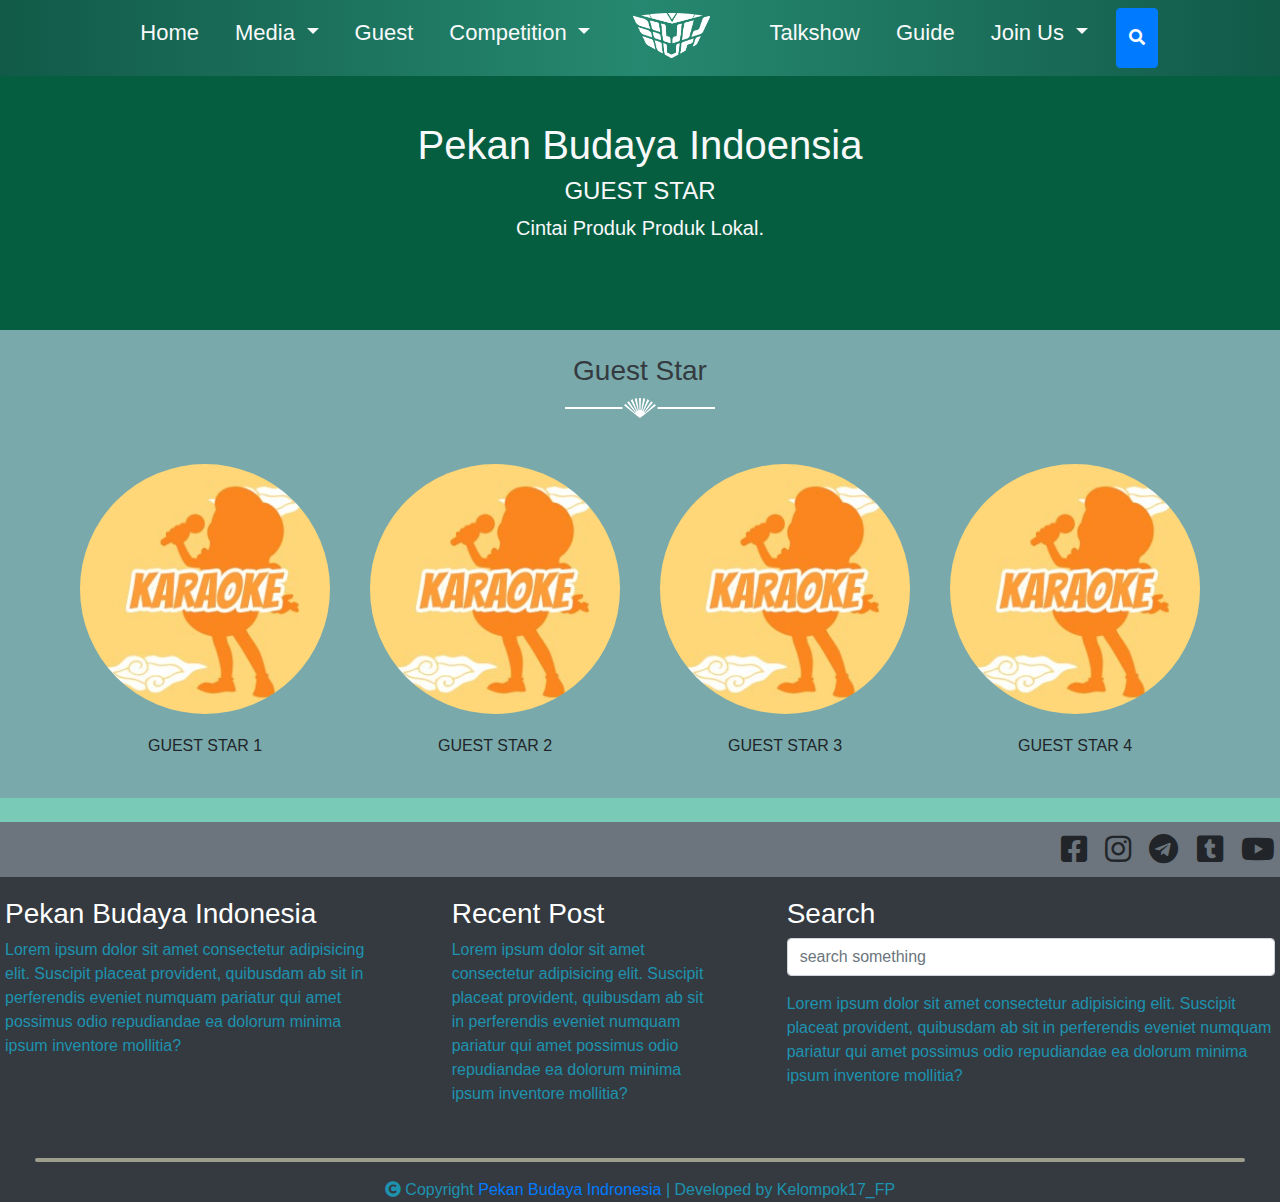
<file: guest.html>
<!DOCTYPE html>
<html lang="en" ng-app>

<head>
    <meta charset="UTF-8">
    <meta name="viewport" content="width=device-width, initial-scale=1.0">
    <meta http-equiv="X-UA-Compatible" content="ie=edge">
    <title>Pekan Budaya Indonesia</title>
    <link rel="stylesheet" href="./assets/bootstrap/css/bootstrap.min.css">
    <link rel="stylesheet" href="./assets/css/main.css">
    <link rel="stylesheet" href="./assets/fontawesome/css/fontawesome.min.css">
    <link rel="stylesheet" href="./assets/fontawesome/css/solid.min.css">
    <link rel="stylesheet" href="./assets/fontawesome/css/brands.min.css">

</head>

<body>

    <div ng-include="" src="'./partial/header.html'"></div>

    <!-- jumbotron -->
    <div class="banner">
        <div class="container h-100">
            <div class="row h-100 align-items-center">
                <div class="col-12 text-center text-light">
                    <h1>Pekan Budaya Indoensia</h1>
                    <h4>GUEST STAR</h4>
                    <p class="lead">Cintai Produk Produk Lokal.</p>
                </div>
            </div>
        </div>

        <!-- Page Content -->
        <section class="bg-green">
            <div class="container-fluid">

                <div class="row justify-content-center">
                    <br>
                    <div class="col-sm-8 text-dark text-center">
                        <br>
                        <h3>Guest Star</h3>
                        <div class="w-100"></div>
                        <img src="./assets/img/icon/kipas2.png" style="height: 20px; width:150px;" alt="">
                        <br><br>
                    </div>
                </div>
                <!-- img -->
                <div class="row justify-content-center">
                    <div class="containerss">
                        <img src="./assets/img/karaoke.jpg" class="image rounded-circle" style="width:100%;" alt="">
                        <div class="card card-body bg-transparent border-0 text-center">GUEST STAR 1</div>
                    </div>

                    <div class="containerss">
                        <img src="./assets/img/karaoke.jpg" class="image rounded-circle" style="width:100%;" alt="">
                        <div class="card card-body bg-transparent border-0 text-center">GUEST STAR 2</div>
                    </div>

                    <div class="containerss">
                        <img src="./assets/img/karaoke.jpg" class="image rounded-circle" style="width:100%;" alt="">
                        <div class="card card-body bg-transparent border-0 text-center">GUEST STAR 3</div>
                    </div>

                    <div class="containerss">
                        <img src="./assets/img/karaoke.jpg" class="image rounded-circle" style="width:100%;" alt="">
                        <div class="card card-body bg-transparent border-0 text-center">GUEST STAR 4</div>
                    </div>
                </div>

            </div>
        </section>
        <!-- end content -->

        <!-- footer -->
        <div ng-include="" src="'./partial/footer.html'"></div>
        <!-- end footer -->

        <!-- javascript -->
        <script src="./assets/js/jquery-3.4.1.min.js"></script>
        <script src="https://cdnjs.cloudflare.com/ajax/libs/popper.js/1.14.7/umd/popper.min.js"
            integrity="sha384-UO2eT0CpHqdSJQ6hJty5KVphtPhzWj9WO1clHTMGa3JDZwrnQq4sF86dIHNDz0W1" crossorigin="anonymous">
        </script>
        <script src="./assets/js/angular.min.js"></script>
        <script src="./assets/bootstrap/js/bootstrap.min.js"></script>
</body>

</html>
</file>
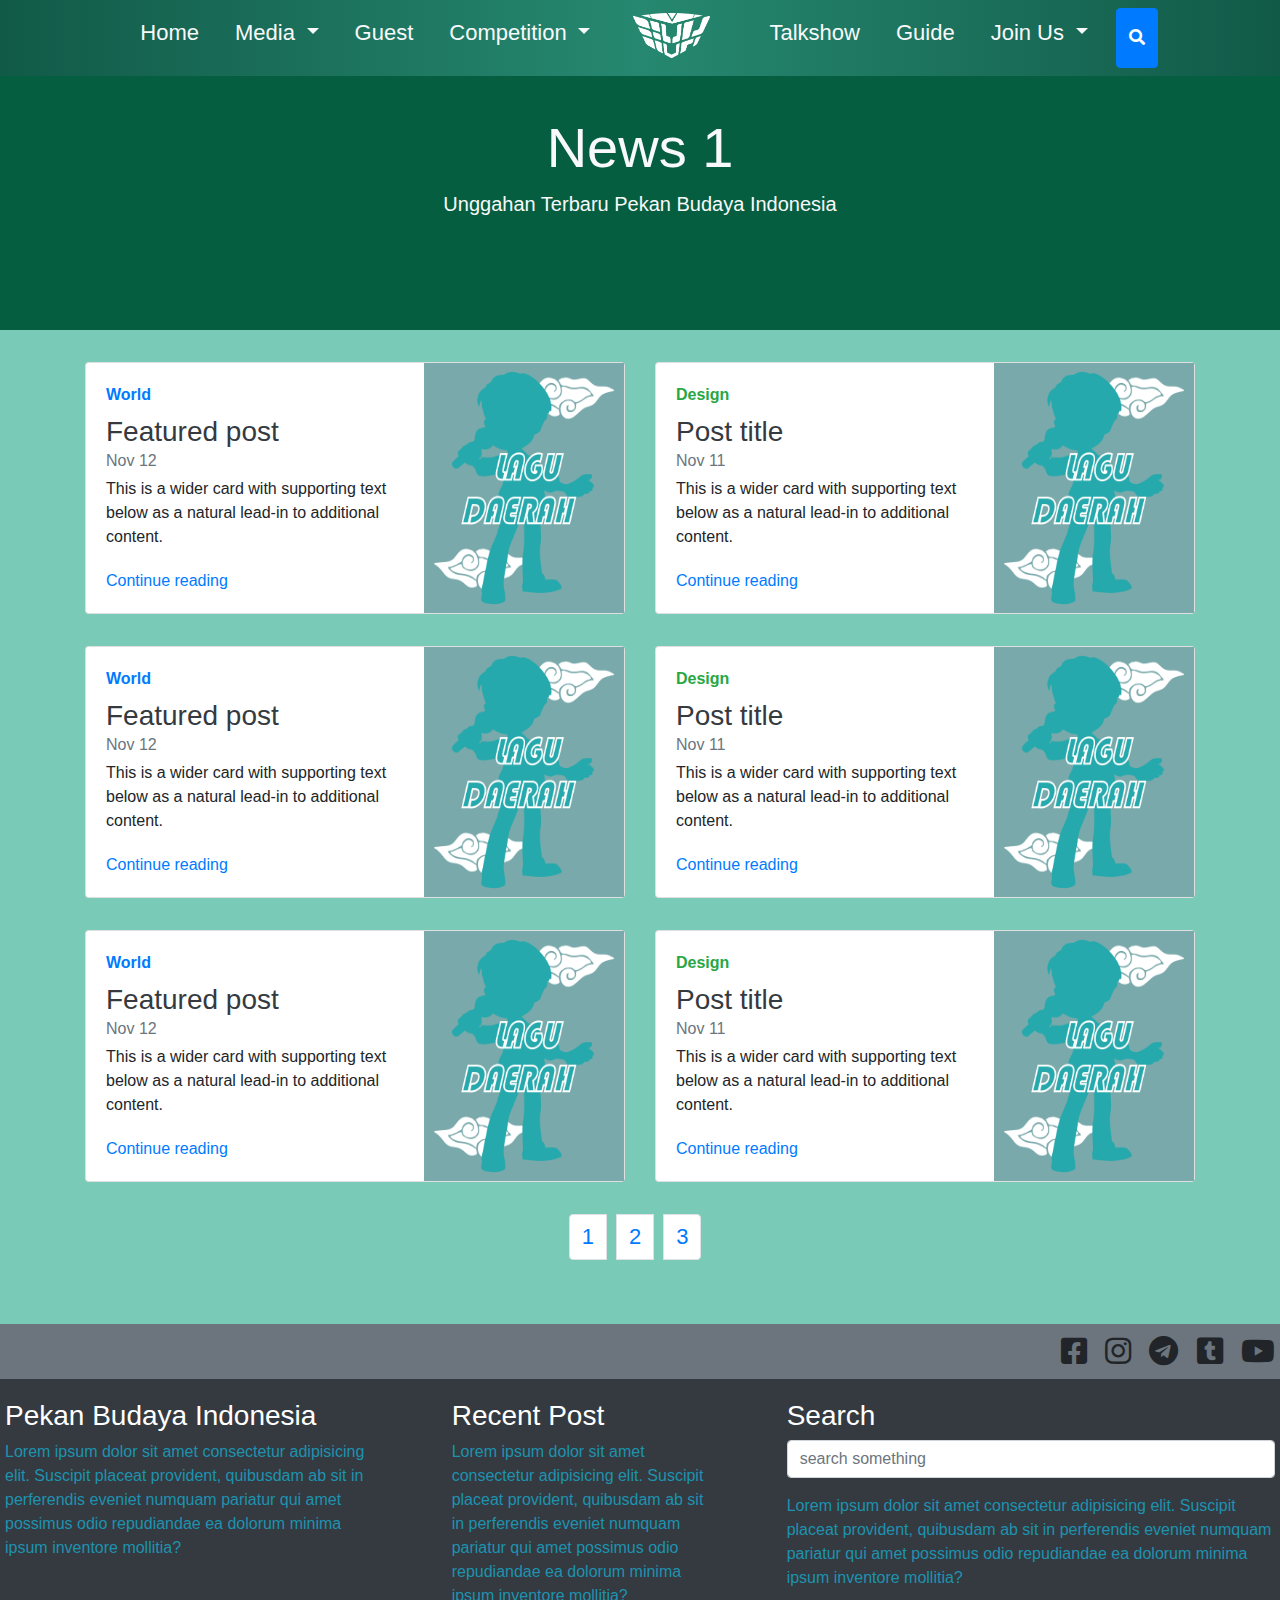
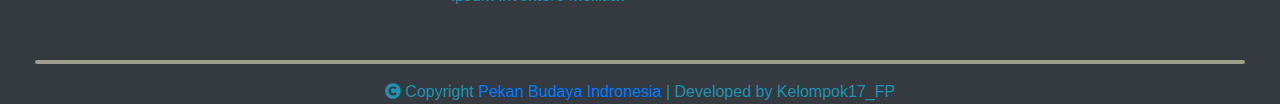
<file: news.1.html>
<!DOCTYPE html>
<html lang="en" ng-app>

<head>
    <meta charset="UTF-8">
    <meta name="viewport" content="width=device-width, initial-scale=1">
    <meta http-equiv="X-UA-Compatible" content="ie=edge">
    <title>Pekan Budaya Indonesia</title>
    <link rel="stylesheet" href="./assets/bootstrap/css/bootstrap.min.css">
    <link rel="stylesheet" href="./assets/fontawesome/css/fontawesome.min.css">
    <link rel="stylesheet" href="./assets/fontawesome/css/solid.min.css">
    <link rel="stylesheet" href="./assets/fontawesome/css/brands.min.css">
    <link href="https://fonts.googleapis.com/css?family=Rubik&display=swap" rel="stylesheet">
    <link rel="stylesheet" href="./assets/css/main.css">

</head>

<body>

    <div ng-include="" src="'./partial/header.html'">
    </div>

    <!-- jumbotron -->
    <div class="jumbotron jumbotron-fluid banner text-center text-light">
        <div class="container">
            <h1 class="display-4">News 1</h1>
            <p class="lead">Unggahan Terbaru Pekan Budaya Indonesia</p>
        </div>
    </div>
    <!-- end jumbotron -->

    <!-- news -->
    <section id="news">
        <div class="container">

            <div class="row mb-2">
                <div class="col-md-6">
                    <div class="card flex-md-row mb-4 box-shadow h-md-250">
                        <div class="card-body d-flex flex-column align-items-start">
                            <strong class="d-inline-block mb-2 text-primary">World</strong>
                            <h3 class="mb-0">
                                <a class="text-dark" href="#">Featured post</a>
                            </h3>
                            <div class="mb-1 text-muted">Nov 12</div>
                            <p class="card-text mb-auto">This is a wider card with supporting text below as a natural
                                lead-in to
                                additional content.</p>
                            <a href="#">Continue reading</a>
                        </div>
                        <img class="card-img-right flex-auto d-none d-md-block" data-src="holder.js/200x250?theme=thumb"
                            alt="Thumbnail [200x250]" style="width: 200px; height: 250px;"
                            src="./assets/img/dump/4a.png" data-holder-rendered="true">
                    </div>
                </div>
                <div class="col-md-6">
                    <div class="card flex-md-row mb-4 box-shadow h-md-250">
                        <div class="card-body d-flex flex-column align-items-start">
                            <strong class="d-inline-block mb-2 text-success">Design</strong>
                            <h3 class="mb-0">
                                <a class="text-dark" href="#">Post title</a>
                            </h3>
                            <div class="mb-1 text-muted">Nov 11</div>
                            <p class="card-text mb-auto">This is a wider card with supporting text below as a natural
                                lead-in to
                                additional content.</p>
                            <a href="#">Continue reading</a>
                        </div>
                        <img class="card-img-right flex-auto d-none d-md-block" data-src="holder.js/200x250?theme=thumb"
                            alt="Thumbnail [200x250]" style="width: 200px; height: 250px;"
                            src="./assets/img/dump/4a.png" data-holder-rendered="true">
                    </div>
                </div>
            </div>

            <div class="row mb-2">
                <div class="col-md-6">
                    <div class="card flex-md-row mb-4 box-shadow h-md-250">
                        <div class="card-body d-flex flex-column align-items-start">
                            <strong class="d-inline-block mb-2 text-primary">World</strong>
                            <h3 class="mb-0">
                                <a class="text-dark" href="#">Featured post</a>
                            </h3>
                            <div class="mb-1 text-muted">Nov 12</div>
                            <p class="card-text mb-auto">This is a wider card with supporting text below as a natural
                                lead-in to
                                additional content.</p>
                            <a href="#">Continue reading</a>
                        </div>
                        <img class="card-img-right flex-auto d-none d-md-block" data-src="holder.js/200x250?theme=thumb"
                            alt="Thumbnail [200x250]" style="width: 200px; height: 250px;"
                            src="./assets/img/dump/4a.png" data-holder-rendered="true">
                    </div>
                </div>
                <div class="col-md-6">
                    <div class="card flex-md-row mb-4 box-shadow h-md-250">
                        <div class="card-body d-flex flex-column align-items-start">
                            <strong class="d-inline-block mb-2 text-success">Design</strong>
                            <h3 class="mb-0">
                                <a class="text-dark" href="#">Post title</a>
                            </h3>
                            <div class="mb-1 text-muted">Nov 11</div>
                            <p class="card-text mb-auto">This is a wider card with supporting text below as a natural
                                lead-in to
                                additional content.</p>
                            <a href="#">Continue reading</a>
                        </div>
                        <img class="card-img-right flex-auto d-none d-md-block" data-src="holder.js/200x250?theme=thumb"
                            alt="Thumbnail [200x250]" style="width: 200px; height: 250px;"
                            src="./assets/img/dump/4a.png" data-holder-rendered="true">
                    </div>
                </div>
            </div>

            <div class="row mb-2">
                <div class="col-md-6">
                    <div class="card flex-md-row mb-4 box-shadow h-md-250">
                        <div class="card-body d-flex flex-column align-items-start">
                            <strong class="d-inline-block mb-2 text-primary">World</strong>
                            <h3 class="mb-0">
                                <a class="text-dark" href="#">Featured post</a>
                            </h3>
                            <div class="mb-1 text-muted">Nov 12</div>
                            <p class="card-text mb-auto">This is a wider card with supporting text below as a natural
                                lead-in to
                                additional content.</p>
                            <a href="#">Continue reading</a>
                        </div>
                        <img class="card-img-right flex-auto d-none d-md-block" data-src="holder.js/200x250?theme=thumb"
                            alt="Thumbnail [200x250]" style="width: 200px; height: 250px;"
                            src="./assets/img/dump/4a.png" data-holder-rendered="true">
                    </div>
                </div>
                <div class="col-md-6">
                    <div class="card flex-md-row mb-4 box-shadow h-md-250">
                        <div class="card-body d-flex flex-column align-items-start">
                            <strong class="d-inline-block mb-2 text-success">Design</strong>
                            <h3 class="mb-0">
                                <a class="text-dark" href="#">Post title</a>
                            </h3>
                            <div class="mb-1 text-muted">Nov 11</div>
                            <p class="card-text mb-auto">This is a wider card with supporting text below as a natural
                                lead-in to
                                additional content.</p>
                            <a href="#">Continue reading</a>
                        </div>
                        <img class="card-img-right flex-auto d-none d-md-block" data-src="holder.js/200x250?theme=thumb"
                            alt="Thumbnail [200x250]" style="width: 200px; height: 250px;"
                            src="./assets/img/dump/4a.png" data-holder-rendered="true">
                    </div>
                </div>
            </div>

        </div>
        <!-- pagination -->
        <nav aria-label="Page navigation example">
            <ul class="pagination justify-content-center">
                <li class="page-item"><a class="page-link" href="news.html">1</a></li>
                <li class="page-item"><a class="page-link" href="news.1.html">2</a></li>
                <li class="page-item"><a class="page-link" href="news.2.html">3</a></li>
            </ul>
        </nav>
        <br>
        <!-- end pagination -->
    </section>

    <!-- end news -->

    <!-- footer -->
    <div ng-include="" src="'./partial/footer.html'"></div>

    <!-- javascript -->
    <script src="./assets/js/jquery-3.4.1.min.js"></script>
    <script src="./assets/js/parallax.js"></script>
    <script src="https://cdnjs.cloudflare.com/ajax/libs/popper.js/1.14.7/umd/popper.min.js"
        integrity="sha384-UO2eT0CpHqdSJQ6hJty5KVphtPhzWj9WO1clHTMGa3JDZwrnQq4sF86dIHNDz0W1" crossorigin="anonymous">
    </script>
    <script src="./assets/js/angular.min.js"></script>
    <script src="./assets/bootstrap/js/bootstrap.min.js"></script>
</body>

</html>
</file>
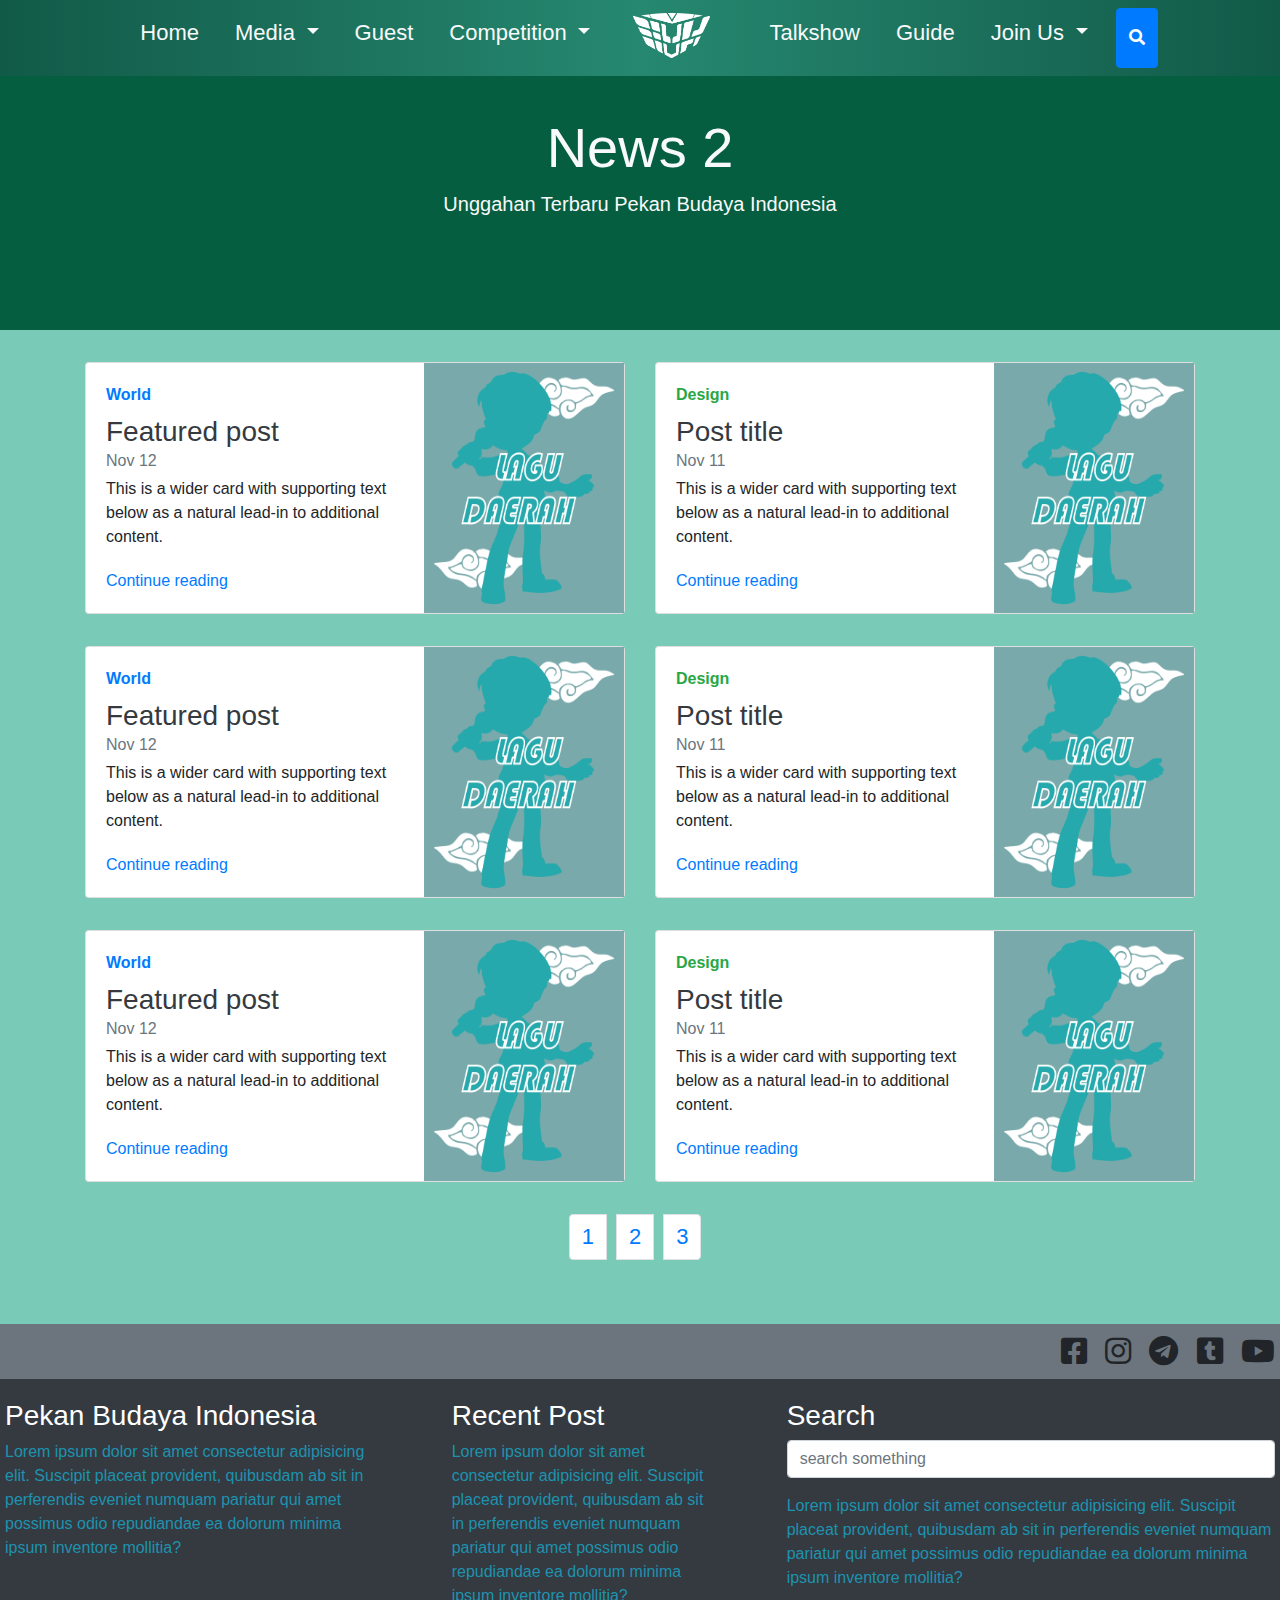
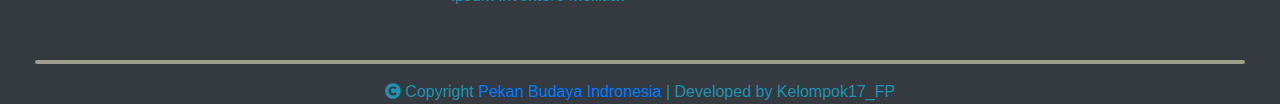
<file: news.2.html>
<!DOCTYPE html>
<html lang="en" ng-app>

<head>
    <meta charset="UTF-8">
    <meta name="viewport" content="width=device-width, initial-scale=1">
    <meta http-equiv="X-UA-Compatible" content="ie=edge">
    <title>Pekan Budaya Indonesia</title>
    <link rel="stylesheet" href="./assets/bootstrap/css/bootstrap.min.css">
    <link rel="stylesheet" href="./assets/fontawesome/css/fontawesome.min.css">
    <link rel="stylesheet" href="./assets/fontawesome/css/solid.min.css">
    <link rel="stylesheet" href="./assets/fontawesome/css/brands.min.css">
    <link href="https://fonts.googleapis.com/css?family=Rubik&display=swap" rel="stylesheet">
    <link rel="stylesheet" href="./assets/css/main.css">

</head>

<body>

    <div ng-include="" src="'./partial/header.html'">
    </div>

    <!-- jumbotron -->
    <div class="jumbotron jumbotron-fluid banner text-center text-light">
        <div class="container">
            <h1 class="display-4">News 2</h1>
            <p class="lead">Unggahan Terbaru Pekan Budaya Indonesia</p>
        </div>
    </div>
    <!-- end jumbotron -->

    <!-- news -->
    <section id="news">
        <div class="container">

            <div class="row mb-2">
                <div class="col-md-6">
                    <div class="card flex-md-row mb-4 box-shadow h-md-250">
                        <div class="card-body d-flex flex-column align-items-start">
                            <strong class="d-inline-block mb-2 text-primary">World</strong>
                            <h3 class="mb-0">
                                <a class="text-dark" href="#">Featured post</a>
                            </h3>
                            <div class="mb-1 text-muted">Nov 12</div>
                            <p class="card-text mb-auto">This is a wider card with supporting text below as a natural
                                lead-in to
                                additional content.</p>
                            <a href="#">Continue reading</a>
                        </div>
                        <img class="card-img-right flex-auto d-none d-md-block" data-src="holder.js/200x250?theme=thumb"
                            alt="Thumbnail [200x250]" style="width: 200px; height: 250px;"
                            src="./assets/img/dump/4a.png" data-holder-rendered="true">
                    </div>
                </div>
                <div class="col-md-6">
                    <div class="card flex-md-row mb-4 box-shadow h-md-250">
                        <div class="card-body d-flex flex-column align-items-start">
                            <strong class="d-inline-block mb-2 text-success">Design</strong>
                            <h3 class="mb-0">
                                <a class="text-dark" href="#">Post title</a>
                            </h3>
                            <div class="mb-1 text-muted">Nov 11</div>
                            <p class="card-text mb-auto">This is a wider card with supporting text below as a natural
                                lead-in to
                                additional content.</p>
                            <a href="#">Continue reading</a>
                        </div>
                        <img class="card-img-right flex-auto d-none d-md-block" data-src="holder.js/200x250?theme=thumb"
                            alt="Thumbnail [200x250]" style="width: 200px; height: 250px;"
                            src="./assets/img/dump/4a.png" data-holder-rendered="true">
                    </div>
                </div>
            </div>

            <div class="row mb-2">
                <div class="col-md-6">
                    <div class="card flex-md-row mb-4 box-shadow h-md-250">
                        <div class="card-body d-flex flex-column align-items-start">
                            <strong class="d-inline-block mb-2 text-primary">World</strong>
                            <h3 class="mb-0">
                                <a class="text-dark" href="#">Featured post</a>
                            </h3>
                            <div class="mb-1 text-muted">Nov 12</div>
                            <p class="card-text mb-auto">This is a wider card with supporting text below as a natural
                                lead-in to
                                additional content.</p>
                            <a href="#">Continue reading</a>
                        </div>
                        <img class="card-img-right flex-auto d-none d-md-block" data-src="holder.js/200x250?theme=thumb"
                            alt="Thumbnail [200x250]" style="width: 200px; height: 250px;"
                            src="./assets/img/dump/4a.png" data-holder-rendered="true">
                    </div>
                </div>
                <div class="col-md-6">
                    <div class="card flex-md-row mb-4 box-shadow h-md-250">
                        <div class="card-body d-flex flex-column align-items-start">
                            <strong class="d-inline-block mb-2 text-success">Design</strong>
                            <h3 class="mb-0">
                                <a class="text-dark" href="#">Post title</a>
                            </h3>
                            <div class="mb-1 text-muted">Nov 11</div>
                            <p class="card-text mb-auto">This is a wider card with supporting text below as a natural
                                lead-in to
                                additional content.</p>
                            <a href="#">Continue reading</a>
                        </div>
                        <img class="card-img-right flex-auto d-none d-md-block" data-src="holder.js/200x250?theme=thumb"
                            alt="Thumbnail [200x250]" style="width: 200px; height: 250px;"
                            src="./assets/img/dump/4a.png" data-holder-rendered="true">
                    </div>
                </div>
            </div>

            <div class="row mb-2">
                <div class="col-md-6">
                    <div class="card flex-md-row mb-4 box-shadow h-md-250">
                        <div class="card-body d-flex flex-column align-items-start">
                            <strong class="d-inline-block mb-2 text-primary">World</strong>
                            <h3 class="mb-0">
                                <a class="text-dark" href="#">Featured post</a>
                            </h3>
                            <div class="mb-1 text-muted">Nov 12</div>
                            <p class="card-text mb-auto">This is a wider card with supporting text below as a natural
                                lead-in to
                                additional content.</p>
                            <a href="#">Continue reading</a>
                        </div>
                        <img class="card-img-right flex-auto d-none d-md-block" data-src="holder.js/200x250?theme=thumb"
                            alt="Thumbnail [200x250]" style="width: 200px; height: 250px;"
                            src="./assets/img/dump/4a.png" data-holder-rendered="true">
                    </div>
                </div>
                <div class="col-md-6">
                    <div class="card flex-md-row mb-4 box-shadow h-md-250">
                        <div class="card-body d-flex flex-column align-items-start">
                            <strong class="d-inline-block mb-2 text-success">Design</strong>
                            <h3 class="mb-0">
                                <a class="text-dark" href="#">Post title</a>
                            </h3>
                            <div class="mb-1 text-muted">Nov 11</div>
                            <p class="card-text mb-auto">This is a wider card with supporting text below as a natural
                                lead-in to
                                additional content.</p>
                            <a href="#">Continue reading</a>
                        </div>
                        <img class="card-img-right flex-auto d-none d-md-block" data-src="holder.js/200x250?theme=thumb"
                            alt="Thumbnail [200x250]" style="width: 200px; height: 250px;"
                            src="./assets/img/dump/4a.png" data-holder-rendered="true">
                    </div>
                </div>
            </div>

        </div>
        <!-- pagination -->
        <nav aria-label="Page navigation example">
            <ul class="pagination justify-content-center">
                <li class="page-item"><a class="page-link" href="news.html">1</a></li>
                <li class="page-item"><a class="page-link" href="news.1.html">2</a></li>
                <li class="page-item"><a class="page-link" href="news.2.html">3</a></li>
            </ul>
        </nav>
        <br>
        <!-- end pagination -->
    </section>

    <!-- end news -->
    <!-- footer -->
    <div ng-include="" src="'./partial/footer.html'"></div>

    <!-- javascript -->
    <script src="./assets/js/jquery-3.4.1.min.js"></script>
    <script src="./assets/js/parallax.js"></script>
    <script src="https://cdnjs.cloudflare.com/ajax/libs/popper.js/1.14.7/umd/popper.min.js"
        integrity="sha384-UO2eT0CpHqdSJQ6hJty5KVphtPhzWj9WO1clHTMGa3JDZwrnQq4sF86dIHNDz0W1" crossorigin="anonymous">
    </script>
    <script src="./assets/js/angular.min.js"></script>
    <script src="./assets/bootstrap/js/bootstrap.min.js"></script>
</body>

</html>
</file>
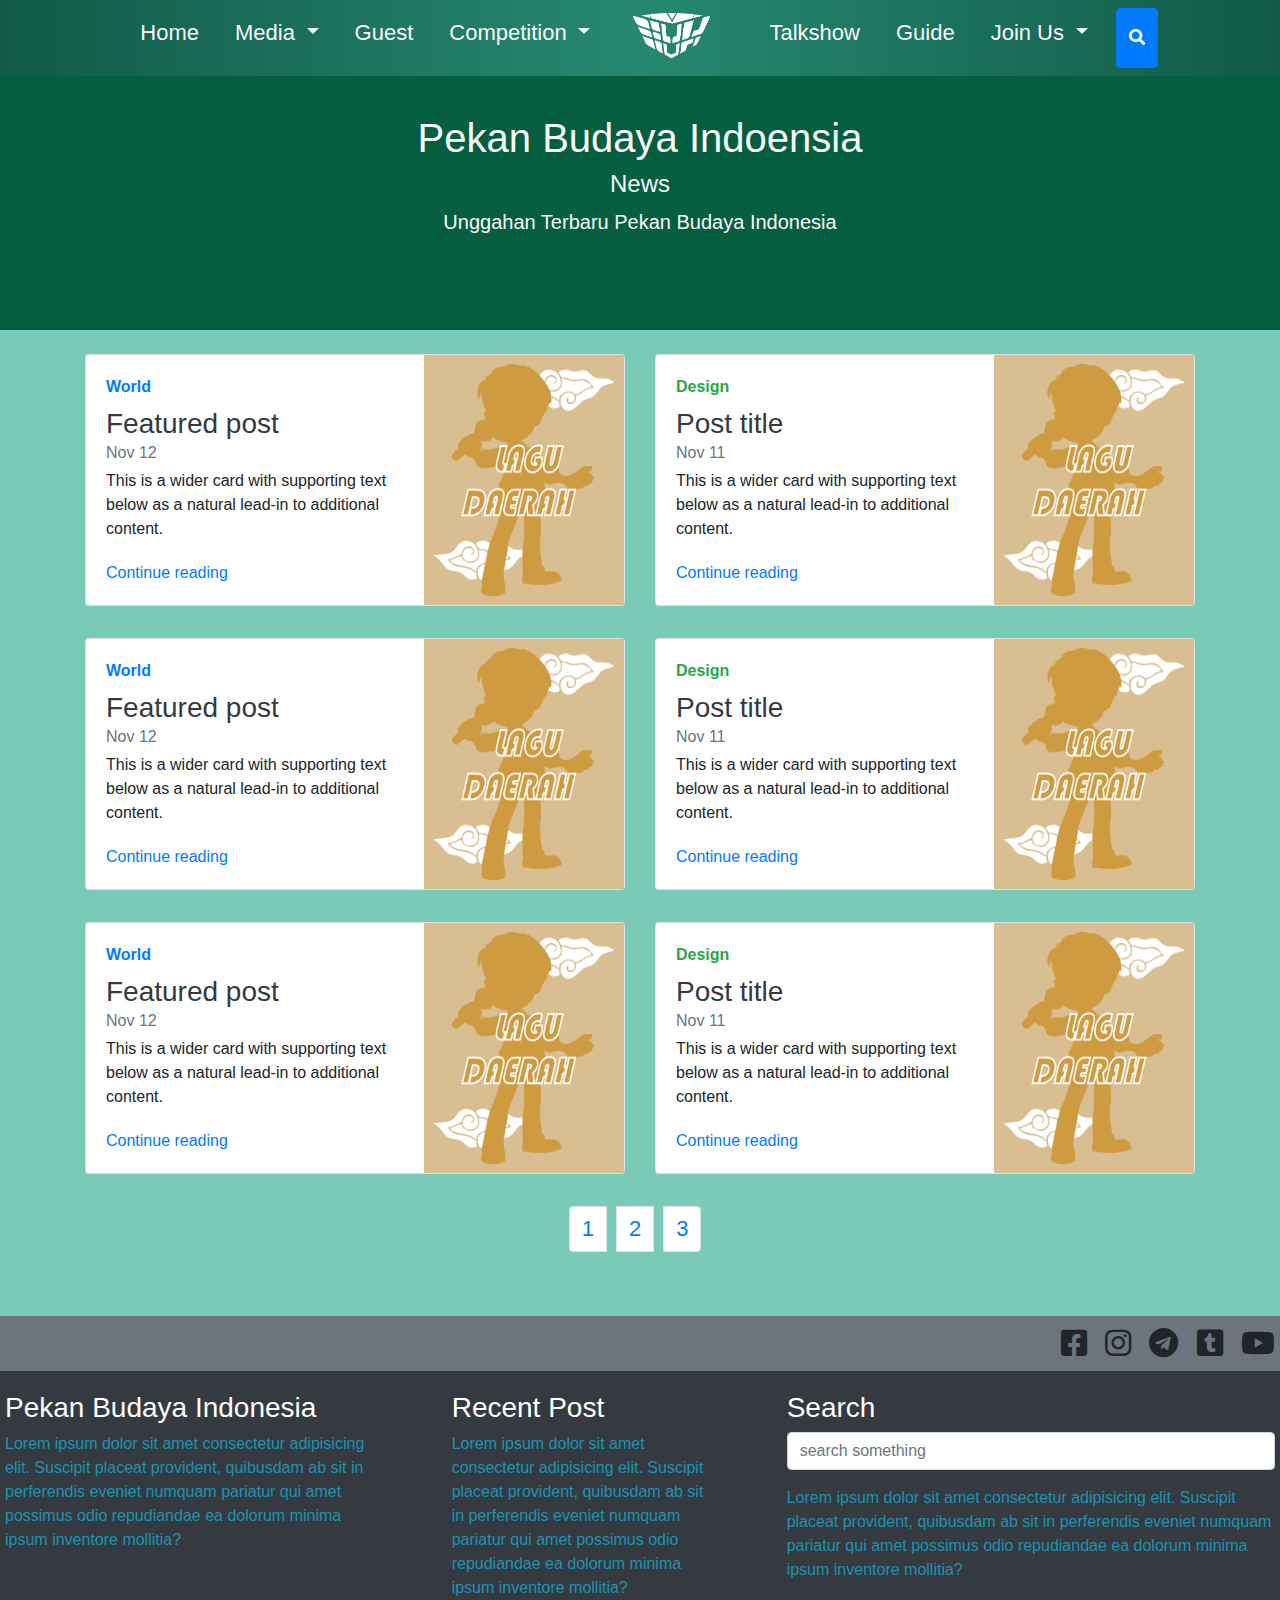
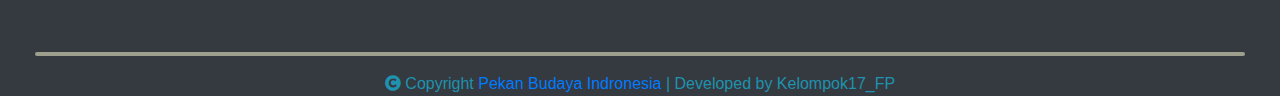
<file: news.html>
<!DOCTYPE html>
<html lang="en" ng-app>

<head>
    <meta charset="UTF-8">
    <meta name="viewport" content="width=device-width, initial-scale=1">
    <meta http-equiv="X-UA-Compatible" content="ie=edge">
    <title>Pekan Budaya Indonesia</title>
    <link rel="stylesheet" href="./assets/bootstrap/css/bootstrap.min.css">
    <link rel="stylesheet" href="./assets/fontawesome/css/fontawesome.min.css">
    <link rel="stylesheet" href="./assets/fontawesome/css/solid.min.css">
    <link rel="stylesheet" href="./assets/fontawesome/css/brands.min.css">
    <link href="https://fonts.googleapis.com/css?family=Rubik&display=swap" rel="stylesheet">
    <link rel="stylesheet" href="./assets/css/main.css">


</head>

<body>

    <div ng-include="" src="'./partial/header.html'">
    </div>

    <!-- jumbotron -->
    <div class="banner">
        <div class="jumbotron jumbotron-fluid banner text-center text-light">
            <div class="container">
                <h1>Pekan Budaya Indoensia</h1>
                <h4>News</h4>
                <p class="lead">Unggahan Terbaru Pekan Budaya Indonesia</p>
            </div>
        </div>
    </div>
    <!-- end jumbotron -->
    <br>

    <!-- news -->
    <section id="news">
        <div class="container">

            <div class="row mb-2">
                <div class="col-md-6">
                    <div class="card flex-md-row mb-4 box-shadow h-md-250">
                        <div class="card-body d-flex flex-column align-items-start">
                            <strong class="d-inline-block mb-2 text-primary">World</strong>
                            <h3 class="mb-0">
                                <a class="text-dark" href="#">Featured post</a>
                            </h3>
                            <div class="mb-1 text-muted">Nov 12</div>
                            <p class="card-text mb-auto">This is a wider card with supporting text below as a natural
                                lead-in to
                                additional content.</p>
                            <a href="#">Continue reading</a>
                        </div>
                        <img class="card-img-right flex-auto d-none d-md-block" data-src="holder.js/200x250?theme=thumb"
                            alt="Thumbnail [200x250]" style="width: 200px; height: 250px;"
                            src="./assets/img/dump/3a.png" data-holder-rendered="true">
                    </div>
                </div>
                <div class="col-md-6">
                    <div class="card flex-md-row mb-4 box-shadow h-md-250">
                        <div class="card-body d-flex flex-column align-items-start">
                            <strong class="d-inline-block mb-2 text-success">Design</strong>
                            <h3 class="mb-0">
                                <a class="text-dark" href="#">Post title</a>
                            </h3>
                            <div class="mb-1 text-muted">Nov 11</div>
                            <p class="card-text mb-auto">This is a wider card with supporting text below as a natural
                                lead-in to
                                additional content.</p>
                            <a href="#">Continue reading</a>
                        </div>
                        <img class="card-img-right flex-auto d-none d-md-block" data-src="holder.js/200x250?theme=thumb"
                            alt="Thumbnail [200x250]" style="width: 200px; height: 250px;"
                            src="./assets/img/dump/3a.png" data-holder-rendered="true">
                    </div>
                </div>
            </div>

            <div class="row mb-2">
                <div class="col-md-6">
                    <div class="card flex-md-row mb-4 box-shadow h-md-250">
                        <div class="card-body d-flex flex-column align-items-start">
                            <strong class="d-inline-block mb-2 text-primary">World</strong>
                            <h3 class="mb-0">
                                <a class="text-dark" href="#">Featured post</a>
                            </h3>
                            <div class="mb-1 text-muted">Nov 12</div>
                            <p class="card-text mb-auto">This is a wider card with supporting text below as a natural
                                lead-in to
                                additional content.</p>
                            <a href="#">Continue reading</a>
                        </div>
                        <img class="card-img-right flex-auto d-none d-md-block" data-src="holder.js/200x250?theme=thumb"
                            alt="Thumbnail [200x250]" style="width: 200px; height: 250px;"
                            src="./assets/img/dump/3a.png" data-holder-rendered="true">
                    </div>
                </div>
                <div class="col-md-6">
                    <div class="card flex-md-row mb-4 box-shadow h-md-250">
                        <div class="card-body d-flex flex-column align-items-start">
                            <strong class="d-inline-block mb-2 text-success">Design</strong>
                            <h3 class="mb-0">
                                <a class="text-dark" href="#">Post title</a>
                            </h3>
                            <div class="mb-1 text-muted">Nov 11</div>
                            <p class="card-text mb-auto">This is a wider card with supporting text below as a natural
                                lead-in to
                                additional content.</p>
                            <a href="#">Continue reading</a>
                        </div>
                        <img class="card-img-right flex-auto d-none d-md-block" data-src="holder.js/200x250?theme=thumb"
                            alt="Thumbnail [200x250]" style="width: 200px; height: 250px;"
                            src="./assets/img/dump/3a.png" data-holder-rendered="true">
                    </div>
                </div>
            </div>

            <div class="row mb-2">
                <div class="col-md-6">
                    <div class="card flex-md-row mb-4 box-shadow h-md-250">
                        <div class="card-body d-flex flex-column align-items-start">
                            <strong class="d-inline-block mb-2 text-primary">World</strong>
                            <h3 class="mb-0">
                                <a class="text-dark" href="#">Featured post</a>
                            </h3>
                            <div class="mb-1 text-muted">Nov 12</div>
                            <p class="card-text mb-auto">This is a wider card with supporting text below as a natural
                                lead-in to
                                additional content.</p>
                            <a href="#">Continue reading</a>
                        </div>
                        <img class="card-img-right flex-auto d-none d-md-block" data-src="holder.js/200x250?theme=thumb"
                            alt="Thumbnail [200x250]" style="width: 200px; height: 250px;"
                            src="./assets/img/dump/3a.png" data-holder-rendered="true">
                    </div>
                </div>
                <div class="col-md-6">
                    <div class="card flex-md-row mb-4 box-shadow h-md-250">
                        <div class="card-body d-flex flex-column align-items-start">
                            <strong class="d-inline-block mb-2 text-success">Design</strong>
                            <h3 class="mb-0">
                                <a class="text-dark" href="#">Post title</a>
                            </h3>
                            <div class="mb-1 text-muted">Nov 11</div>
                            <p class="card-text mb-auto">This is a wider card with supporting text below as a natural
                                lead-in to
                                additional content.</p>
                            <a href="#">Continue reading</a>
                        </div>
                        <img class="card-img-right flex-auto d-none d-md-block" data-src="holder.js/200x250?theme=thumb"
                            alt="Thumbnail [200x250]" style="width: 200px; height: 250px;"
                            src="./assets/img/dump/3a.png" data-holder-rendered="true">
                    </div>
                </div>
            </div>

        </div>
        <!-- pagination -->
        <nav aria-label="Page navigation example">
            <ul class="pagination justify-content-center">
                <li class="page-item"><a class="page-link" href="news.html">1</a></li>
                <li class="page-item"><a class="page-link" href="news.1.html">2</a></li>
                <li class="page-item"><a class="page-link" href="news.2.html">3</a></li>
            </ul>
        </nav>
        <br>
        <!-- end pagination -->
    </section>

    <!-- end news -->

    <!-- footer -->
    <div ng-include="" src="'./partial/footer.html'"></div>

    <!-- javascript -->
    <script src="./assets/js/jquery-3.4.1.min.js"></script>
    <script src="./assets/js/parallax.js"></script>
    <script src="https://cdnjs.cloudflare.com/ajax/libs/popper.js/1.14.7/umd/popper.min.js"
        integrity="sha384-UO2eT0CpHqdSJQ6hJty5KVphtPhzWj9WO1clHTMGa3JDZwrnQq4sF86dIHNDz0W1" crossorigin="anonymous">
    </script>
    <script src="./assets/js/angular.min.js"></script>
    <script src="./assets/bootstrap/js/bootstrap.min.js"></script>
</body>

</html>
</file>
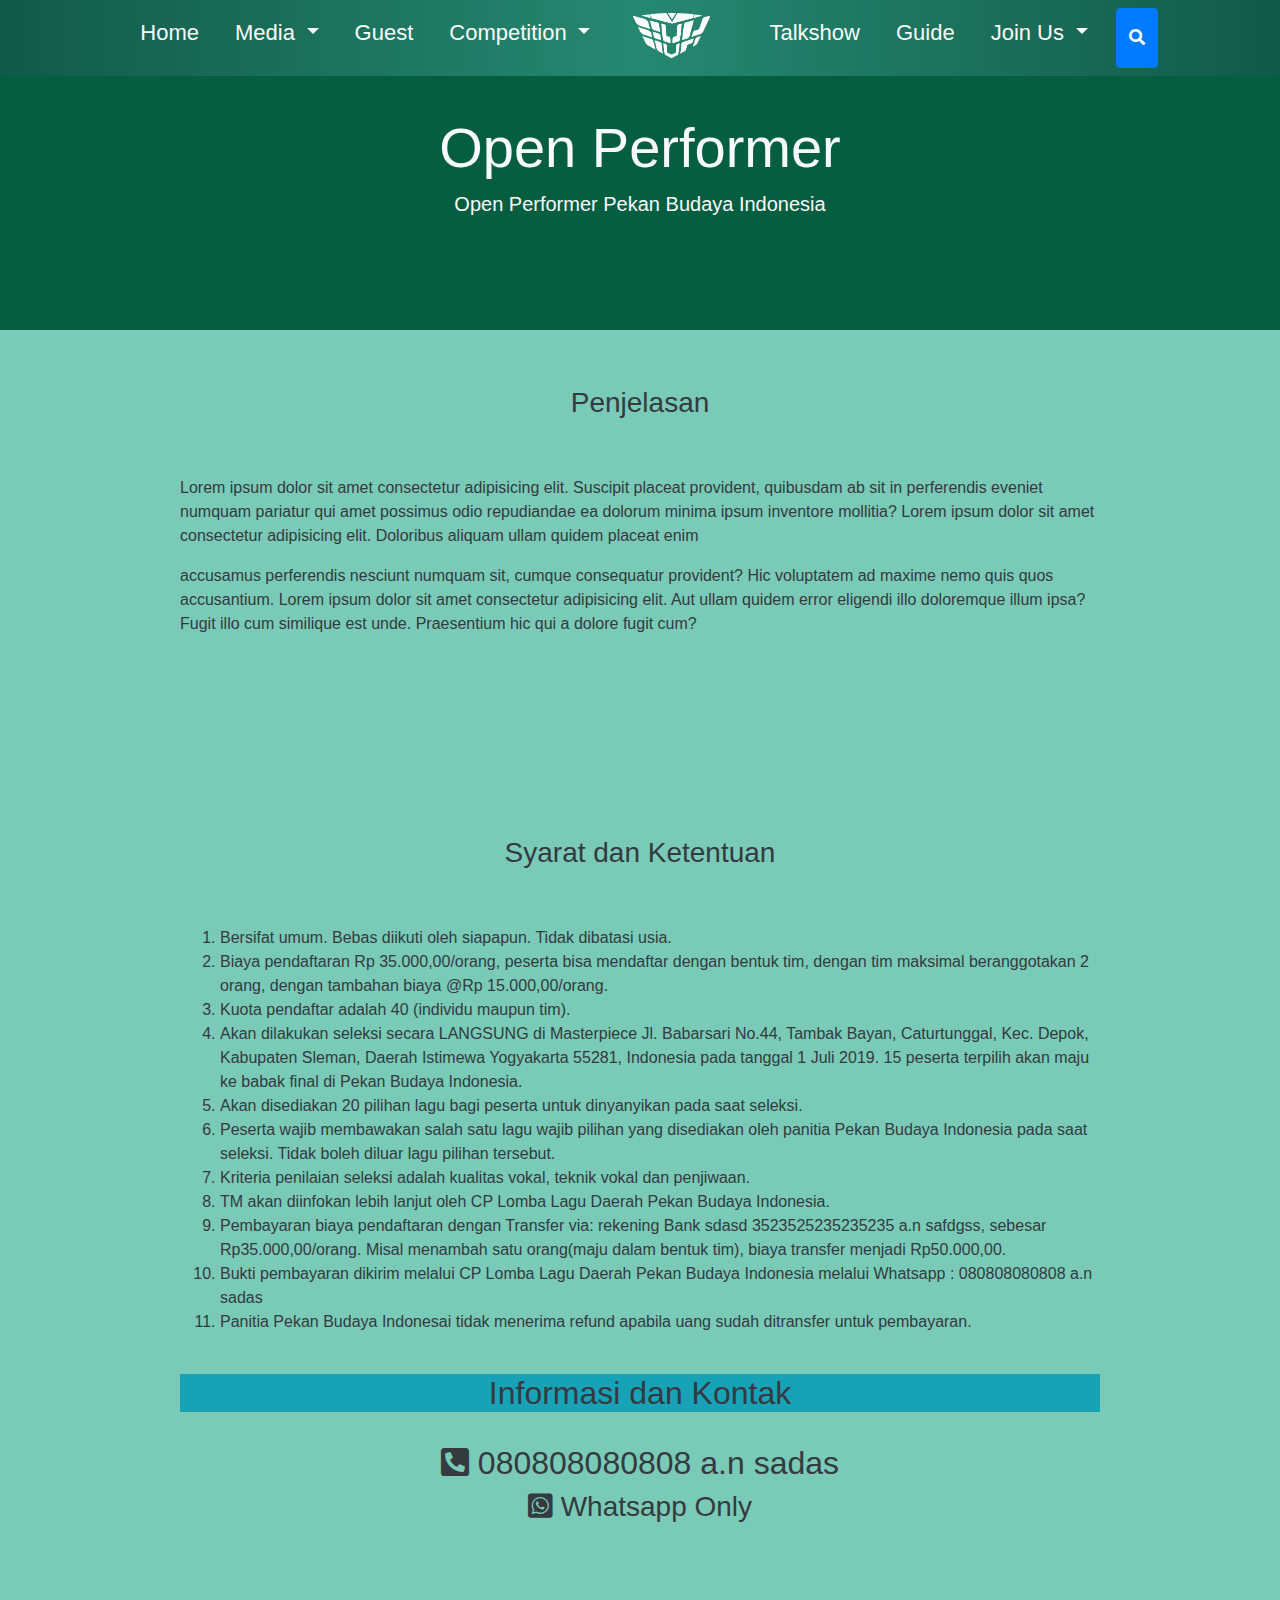
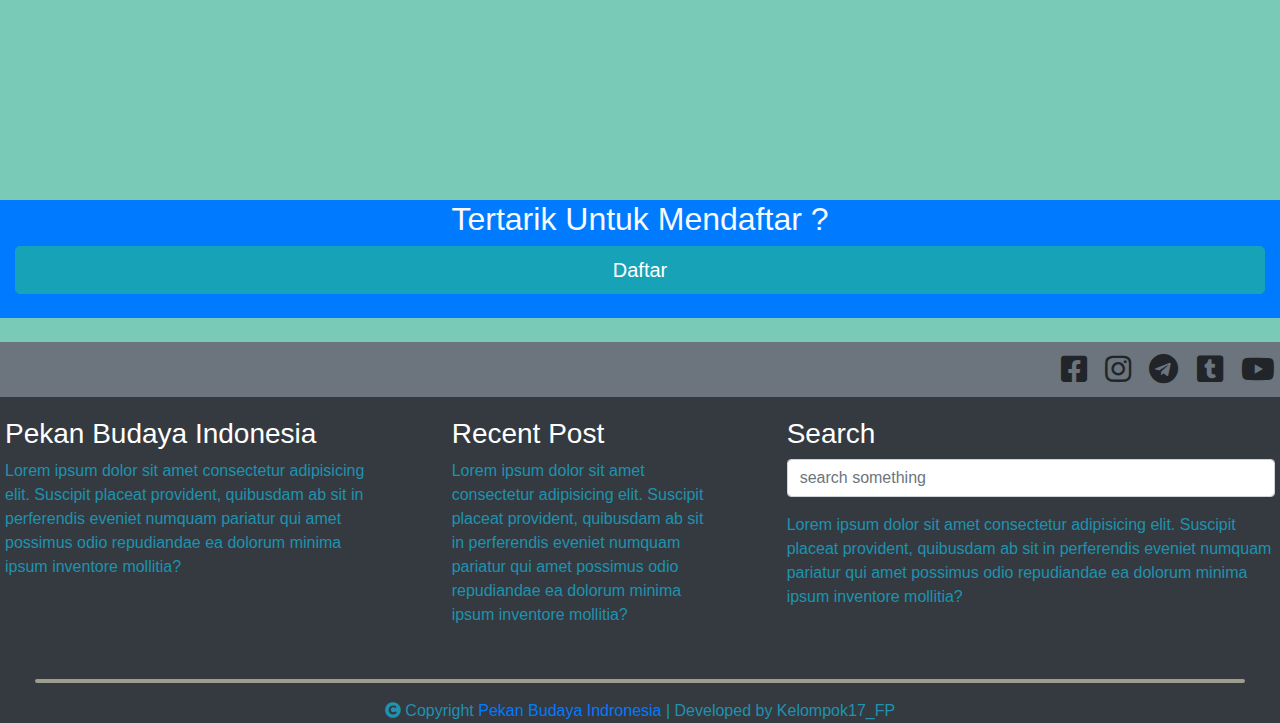
<file: open-performer.html>
<!DOCTYPE html>
<html lang="en" ng-app>

<head>
    <meta charset="UTF-8">
    <meta name="viewport" content="width=device-width, initial-scale=1">
    <meta http-equiv="X-UA-Compatible" content="ie=edge">
    <title>Pekan Budaya Indonesia</title>
    <link rel="stylesheet" href="./assets/bootstrap/css/bootstrap.min.css">
    <link rel="stylesheet" href="./assets/fontawesome/css/fontawesome.min.css">
    <link rel="stylesheet" href="./assets/fontawesome/css/solid.min.css">
    <link rel="stylesheet" href="./assets/fontawesome/css/brands.min.css">
    <link rel="stylesheet" href="./assets/css/main.css">

</head>

<body>
    <!-- header -->
    <div ng-include="" src="'./partial/header.html'">
    </div>
    <!-- end header -->

    <!-- jumbotron -->
    <div class="jumbotron jumbotron-fluid banner text-center text-light">
        <div class="container">
            <h1 class="display-4">Open Performer</h1>
            <p class="lead">Open Performer Pekan Budaya Indonesia</p>
        </div>
    </div>
    <!-- end jumbotron -->

    <!-- about -->
    <section class="about" id="about">
        <div class="container">
            <div class="row justify-content-center">
                <div class="col-sm-10 text-dark text-center">
                    <br>
                    <h3>Penjelasan</h3>
                    <br>
                </div>
            </div>

            <div class="row justify-content-center">
                <div class="col-sm-10 text-dark">
                    <br>
                    <p class=""> Lorem ipsum dolor sit amet consectetur adipisicing elit. Suscipit placeat provident,
                        quibusdam
                        ab sit in
                        perferendis eveniet numquam pariatur qui amet possimus odio repudiandae ea dolorum minima ipsum
                        inventore
                        mollitia? Lorem ipsum dolor sit amet consectetur adipisicing elit. Doloribus aliquam ullam
                        quidem placeat
                        enim</p>
                    <p>accusamus perferendis nesciunt numquam sit, cumque consequatur provident? Hic voluptatem ad
                        maxime nemo
                        quis quos accusantium. Lorem ipsum dolor sit amet consectetur adipisicing elit. Aut ullam quidem
                        error
                        eligendi illo doloremque illum ipsa? Fugit illo cum similique est unde. Praesentium hic qui a
                        dolore fugit
                        cum?</p>
                </div>
            </div>
        </div>
    </section>
    <!-- end about -->

    <!-- syarat kententuan -->
    <section class="syarat" id="syarat">
        <div class="container">
            <div class="row justify-content-center">
                <div class="col-sm-10 text-dark text-center">
                    <br>
                    <h3>Syarat dan Ketentuan</h3>
                    <br>
                </div>
            </div>
        </div>

        <div class="container">
            <div class="row justify-content-center">
                <div class="col-sm-10 text-dark">
                    <br>
                    <ol>

                        <li> Bersifat umum. Bebas diikuti oleh siapapun. Tidak dibatasi usia.</li>
                        <li> Biaya pendaftaran Rp 35.000,00/orang, peserta bisa mendaftar dengan bentuk tim, dengan tim
                            maksimal beranggotakan 2 orang, dengan tambahan biaya @Rp 15.000,00/orang.</li>
                        <li> Kuota pendaftar adalah 40 (individu maupun tim).</li>
                        <li> Akan dilakukan seleksi secara LANGSUNG di Masterpiece Jl. Babarsari No.44, Tambak Bayan,
                            Caturtunggal, Kec. Depok, Kabupaten Sleman, Daerah Istimewa Yogyakarta 55281, Indonesia pada
                            tanggal
                            1 Juli 2019. 15 peserta terpilih akan maju ke babak final di Pekan Budaya Indonesia.</li>
                        <li>Akan disediakan 20 pilihan lagu bagi peserta untuk dinyanyikan pada saat seleksi.</li>
                        <li> Peserta wajib membawakan salah satu lagu wajib pilihan yang disediakan oleh panitia Pekan
                            Budaya Indonesia pada
                            saat seleksi. Tidak boleh diluar lagu pilihan tersebut.</li>
                        <li>Kriteria penilaian seleksi adalah kualitas vokal, teknik vokal dan penjiwaan.</li>
                        <li> TM akan diinfokan lebih lanjut oleh CP Lomba Lagu Daerah Pekan Budaya Indonesia.</li>
                        <li> Pembayaran biaya pendaftaran dengan Transfer via: rekening Bank sdasd 3523525235235235 a.n
                            safdgss, sebesar Rp35.000,00/orang. Misal menambah satu orang(maju dalam bentuk tim), biaya
                            transfer
                            menjadi Rp50.000,00.</li>
                        <li>Bukti pembayaran dikirim melalui CP Lomba Lagu Daerah Pekan Budaya Indonesia melalui
                            Whatsapp :
                            080808080808 a.n sadas
                        </li>
                        <li>Panitia Pekan Budaya Indonesai tidak menerima refund apabila uang sudah ditransfer untuk
                            pembayaran.</li>

                    </ol>
                </div>
            </div>
        </div>
    </section>
    <!-- end syarat ketentuan -->

    <!-- info kontak -->
    <section class="infokontak" id="infokontak">
        <div class="container">
            <div class="row justify-content-center">
                <div class="col-sm-10 text-dark text-center">
                    <br>
                    <h2 class="bg-info">Informasi dan Kontak</h2>
                    <br>
                </div>
            </div>
            <div class="row justify-content-center">
                <div class="col-sm-8 text-dark text-center">
                    <h2><i class="fas fa-phone-square-alt"></i>
                        080808080808 a.n sadas</h2>
                    <h3><i class="fab fa-whatsapp-square"></i> Whatsapp Only</h3>
                </div>
            </div>
        </div>
    </section>
    <!-- end info kontak -->

    <!-- daftar -->
    <div class="container-fluid">
        <div class="row">
            <div class="col-sm-12 bg-primary text-center text-light">
                <h2>Tertarik Untuk Mendaftar ?</h2>
                <!-- <div class="col-sm-3"> -->
                <a href="./form_daftar.html" role="button" class="btn btn-info btn-lg btn-block">Daftar</a>
                <br>
                <!-- </div> -->
            </div>
        </div>
    </div>

    <!-- end daftar -->

    <!-- footer -->
    <div ng-include="" src="'./partial/footer.html'"></div>
    <!-- end footer -->

    <!-- javascript -->
    <script src="./assets/js/jquery-3.4.1.min.js"></script>
    <script src="./assets/js/parallax.js"></script>
    <script src="https://cdnjs.cloudflare.com/ajax/libs/popper.js/1.14.7/umd/popper.min.js"
        integrity="sha384-UO2eT0CpHqdSJQ6hJty5KVphtPhzWj9WO1clHTMGa3JDZwrnQq4sF86dIHNDz0W1" crossorigin="anonymous">
    </script>
    <script src="./assets/js/angular.min.js"></script>
    <script src="./assets/bootstrap/js/bootstrap.min.js"></script>
</body>

</html>
</file>
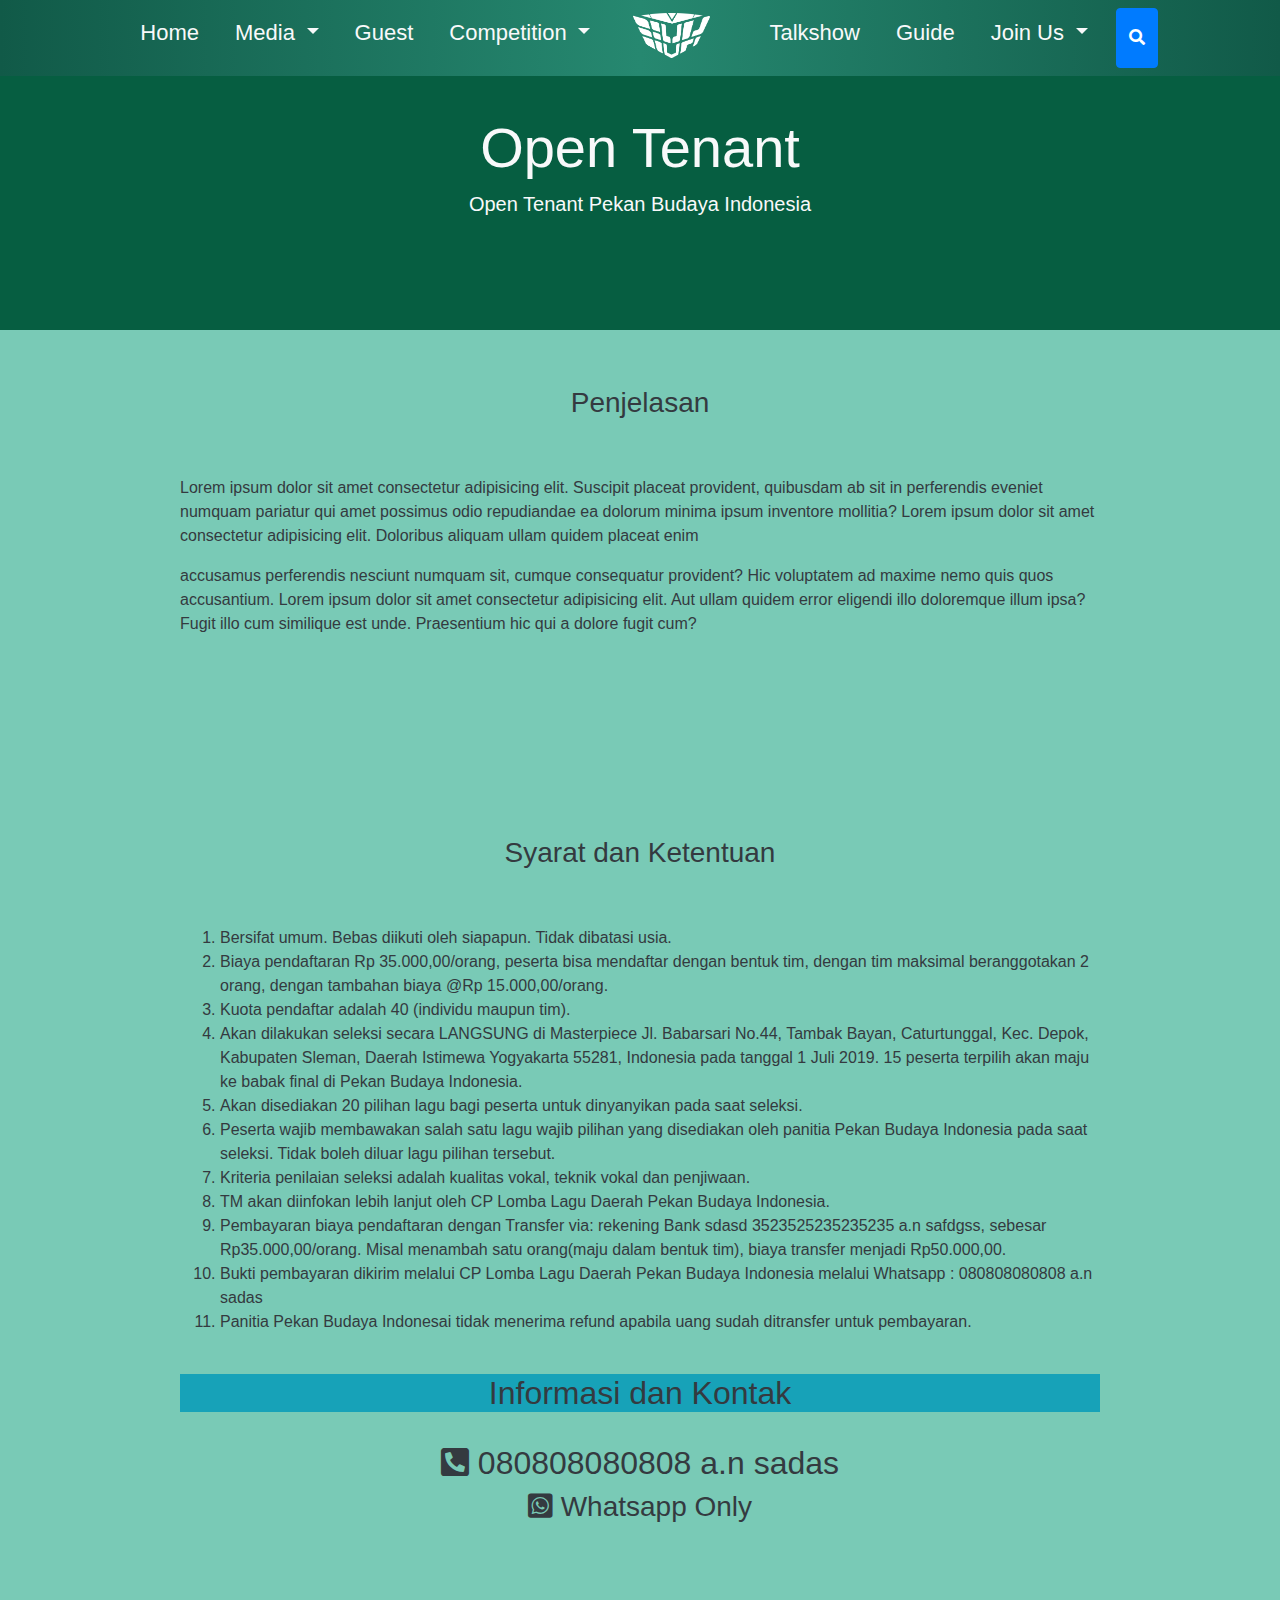
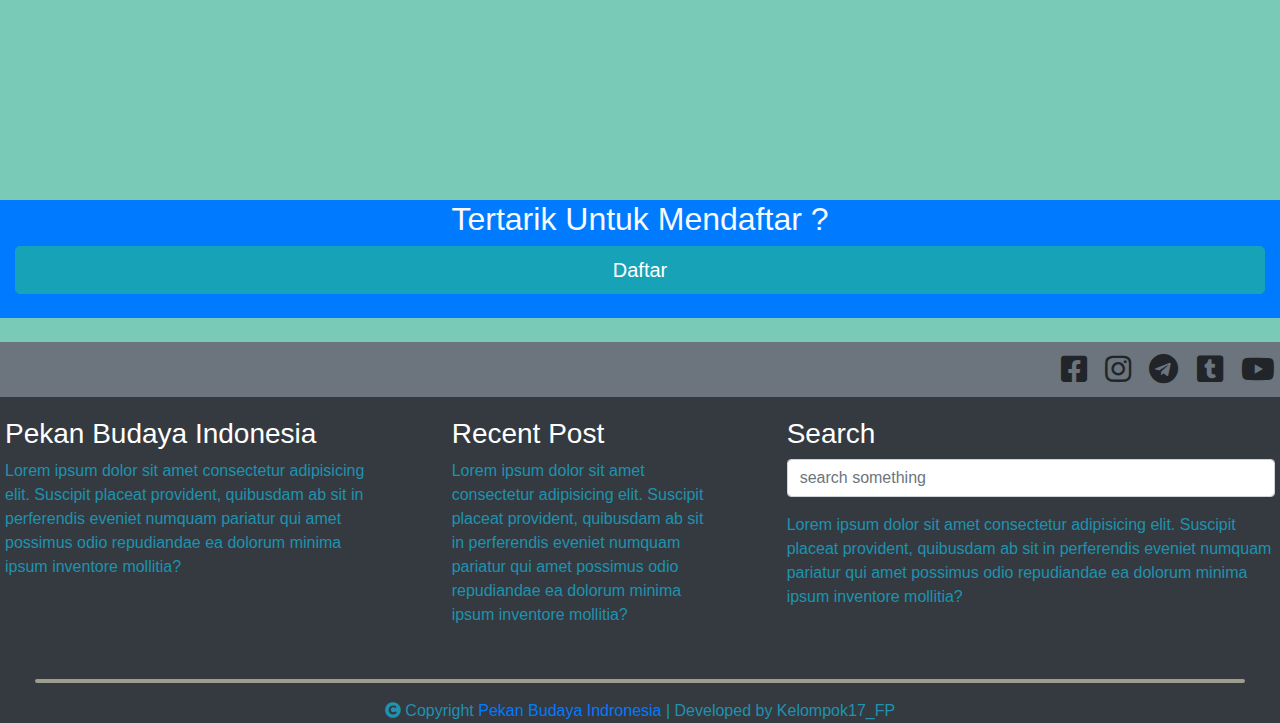
<file: open-tenant.html>
<!DOCTYPE html>
<html lang="en" ng-app>

<head>
    <meta charset="UTF-8">
    <meta name="viewport" content="width=device-width, initial-scale=1">
    <meta http-equiv="X-UA-Compatible" content="ie=edge">
    <title>Pekan Budaya Indonesia</title>
    <link rel="stylesheet" href="./assets/bootstrap/css/bootstrap.min.css">
    <link rel="stylesheet" href="./assets/fontawesome/css/fontawesome.min.css">
    <link rel="stylesheet" href="./assets/fontawesome/css/solid.min.css">
    <link rel="stylesheet" href="./assets/fontawesome/css/brands.min.css">
    <link rel="stylesheet" href="./assets/css/main.css">

</head>

<body>
    <!-- header -->
    <div ng-include="" src="'./partial/header.html'">
    </div>
    <!-- end header -->

    <!-- jumbotron -->
    <div class="jumbotron jumbotron-fluid banner text-center text-light">
        <div class="container">
            <h1 class="display-4">Open Tenant</h1>
            <p class="lead">Open Tenant Pekan Budaya Indonesia</p>
        </div>
    </div>
    <!-- end jumbotron -->

    <!-- about -->
    <section class="about" id="about">
        <div class="container">
            <div class="row justify-content-center">
                <div class="col-sm-10 text-dark text-center">
                    <br>
                    <h3>Penjelasan</h3>
                    <br>
                </div>
            </div>

            <div class="row justify-content-center">
                <div class="col-sm-10 text-dark">
                    <br>
                    <p class=""> Lorem ipsum dolor sit amet consectetur adipisicing elit. Suscipit placeat provident,
                        quibusdam
                        ab sit in
                        perferendis eveniet numquam pariatur qui amet possimus odio repudiandae ea dolorum minima ipsum
                        inventore
                        mollitia? Lorem ipsum dolor sit amet consectetur adipisicing elit. Doloribus aliquam ullam
                        quidem placeat
                        enim</p>
                    <p>accusamus perferendis nesciunt numquam sit, cumque consequatur provident? Hic voluptatem ad
                        maxime nemo
                        quis quos accusantium. Lorem ipsum dolor sit amet consectetur adipisicing elit. Aut ullam quidem
                        error
                        eligendi illo doloremque illum ipsa? Fugit illo cum similique est unde. Praesentium hic qui a
                        dolore fugit
                        cum?</p>
                </div>
            </div>
        </div>
    </section>
    <!-- end about -->

    <!-- syarat kententuan -->
    <section class="syarat" id="syarat">
        <div class="container">
            <div class="row justify-content-center">
                <div class="col-sm-10 text-dark text-center">
                    <br>
                    <h3>Syarat dan Ketentuan</h3>
                    <br>
                </div>
            </div>
        </div>

        <div class="container">
            <div class="row justify-content-center">
                <div class="col-sm-10 text-dark">
                    <br>
                    <ol>

                        <li> Bersifat umum. Bebas diikuti oleh siapapun. Tidak dibatasi usia.</li>
                        <li> Biaya pendaftaran Rp 35.000,00/orang, peserta bisa mendaftar dengan bentuk tim, dengan tim
                            maksimal beranggotakan 2 orang, dengan tambahan biaya @Rp 15.000,00/orang.</li>
                        <li> Kuota pendaftar adalah 40 (individu maupun tim).</li>
                        <li> Akan dilakukan seleksi secara LANGSUNG di Masterpiece Jl. Babarsari No.44, Tambak Bayan,
                            Caturtunggal, Kec. Depok, Kabupaten Sleman, Daerah Istimewa Yogyakarta 55281, Indonesia pada
                            tanggal
                            1 Juli 2019. 15 peserta terpilih akan maju ke babak final di Pekan Budaya Indonesia.</li>
                        <li>Akan disediakan 20 pilihan lagu bagi peserta untuk dinyanyikan pada saat seleksi.</li>
                        <li> Peserta wajib membawakan salah satu lagu wajib pilihan yang disediakan oleh panitia Pekan
                            Budaya Indonesia pada
                            saat seleksi. Tidak boleh diluar lagu pilihan tersebut.</li>
                        <li>Kriteria penilaian seleksi adalah kualitas vokal, teknik vokal dan penjiwaan.</li>
                        <li> TM akan diinfokan lebih lanjut oleh CP Lomba Lagu Daerah Pekan Budaya Indonesia.</li>
                        <li> Pembayaran biaya pendaftaran dengan Transfer via: rekening Bank sdasd 3523525235235235 a.n
                            safdgss, sebesar Rp35.000,00/orang. Misal menambah satu orang(maju dalam bentuk tim), biaya
                            transfer
                            menjadi Rp50.000,00.</li>
                        <li>Bukti pembayaran dikirim melalui CP Lomba Lagu Daerah Pekan Budaya Indonesia melalui
                            Whatsapp :
                            080808080808 a.n sadas
                        </li>
                        <li>Panitia Pekan Budaya Indonesai tidak menerima refund apabila uang sudah ditransfer untuk
                            pembayaran.</li>

                    </ol>
                </div>
            </div>
        </div>
    </section>
    <!-- end syarat ketentuan -->

    <!-- info kontak -->
    <section class="infokontak" id="infokontak">
        <div class="container">
            <div class="row justify-content-center">
                <div class="col-sm-10 text-dark text-center">
                    <br>
                    <h2 class="bg-info">Informasi dan Kontak</h2>
                    <br>
                </div>
            </div>
            <div class="row justify-content-center">
                <div class="col-sm-8 text-dark text-center">
                    <h2><i class="fas fa-phone-square-alt"></i>
                        080808080808 a.n sadas</h2>
                    <h3><i class="fab fa-whatsapp-square"></i> Whatsapp Only</h3>
                </div>
            </div>
        </div>
    </section>
    <!-- end info kontak -->

    <!-- daftar -->
    <div class="container-fluid">
        <div class="row">
            <div class="col-sm-12 bg-primary text-center text-light">
                <h2>Tertarik Untuk Mendaftar ?</h2>
                <!-- <div class="col-sm-3"> -->
                <a href="./form_daftar.html" role="button" class="btn btn-info btn-lg btn-block">Daftar</a>
                <br>
                <!-- </div> -->
            </div>
        </div>
    </div>

    <!-- end daftar -->

    <!-- footer -->
    <div ng-include="" src="'./partial/footer.html'"></div>
    <!-- end footer -->

    <!-- javascript -->
    <script src="./assets/js/jquery-3.4.1.min.js"></script>
    <script src="./assets/js/parallax.js"></script>
    <script src="https://cdnjs.cloudflare.com/ajax/libs/popper.js/1.14.7/umd/popper.min.js"
        integrity="sha384-UO2eT0CpHqdSJQ6hJty5KVphtPhzWj9WO1clHTMGa3JDZwrnQq4sF86dIHNDz0W1" crossorigin="anonymous">
    </script>
    <script src="./assets/js/angular.min.js"></script>
    <script src="./assets/bootstrap/js/bootstrap.min.js"></script>
</body>

</html>
</file>
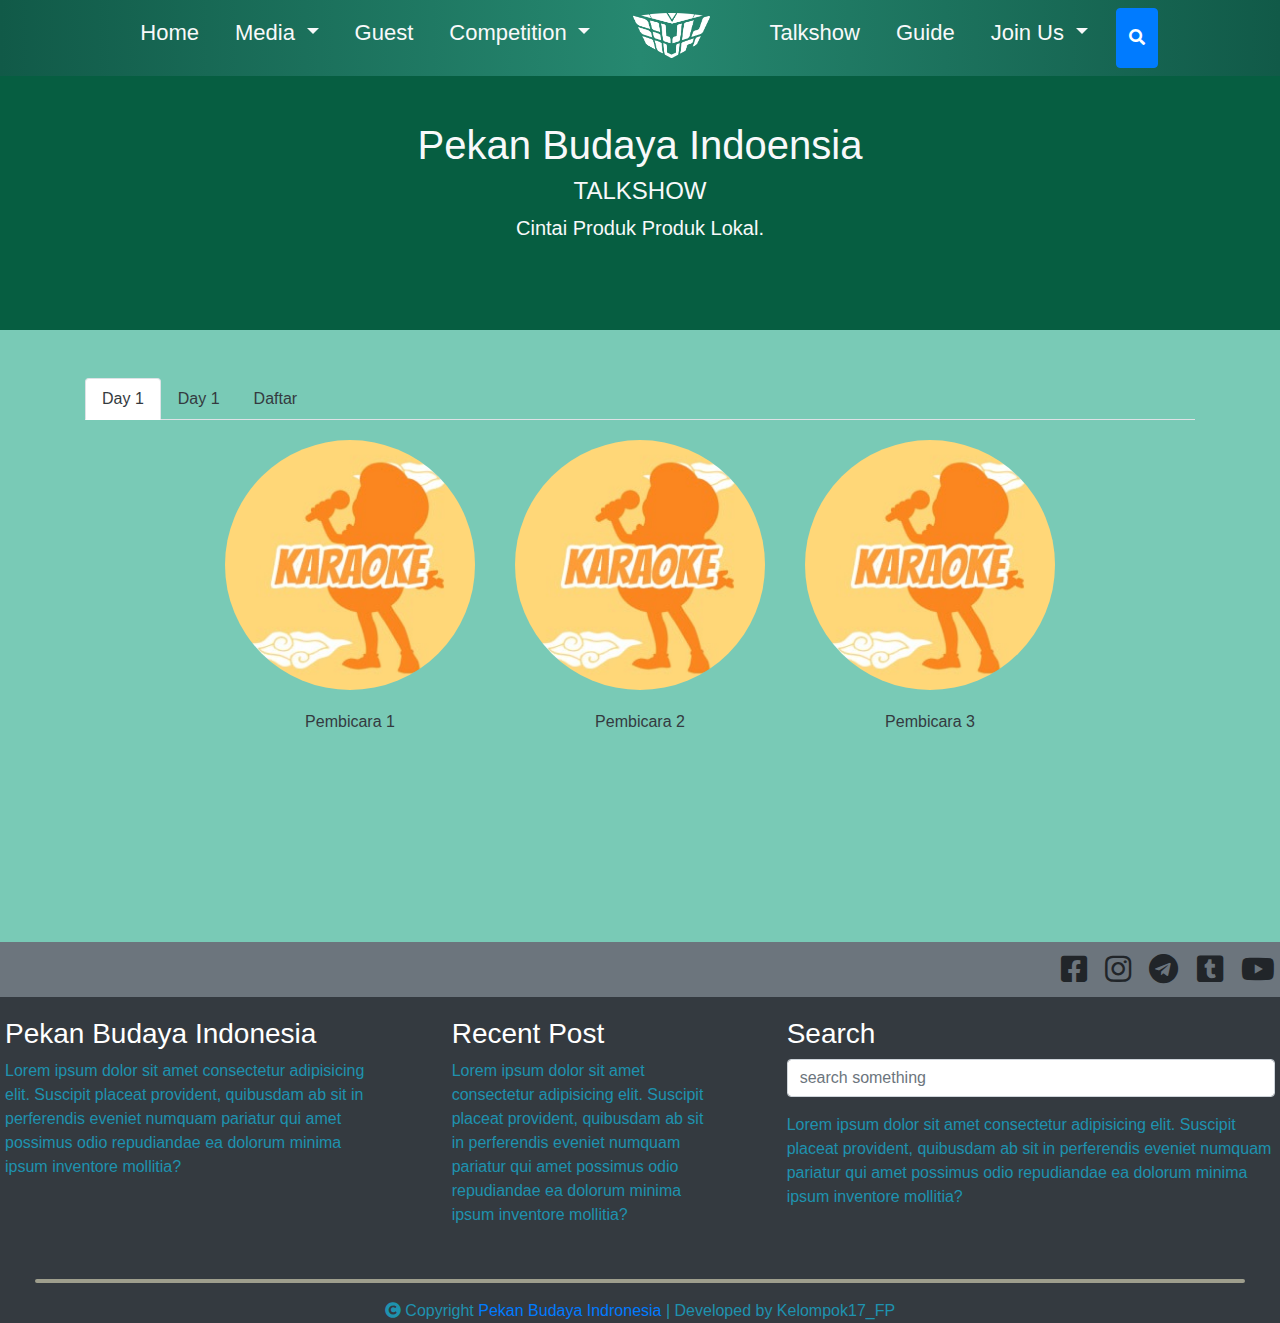
<file: talkshow.html>
<!DOCTYPE html>
<html lang="en" ng-app>

<head>
    <meta charset="UTF-8">
    <meta name="viewport" content="width=device-width, initial-scale=1.0">
    <meta http-equiv="X-UA-Compatible" content="ie=edge">
    <title>Pekan Budaya Indonesia</title>
    <link rel="stylesheet" href="./assets/bootstrap/css/bootstrap.min.css">
    <link rel="stylesheet" href="./assets/css/main.css">
    <link rel="stylesheet" href="./assets/fontawesome/css/fontawesome.min.css">
    <link rel="stylesheet" href="./assets/fontawesome/css/solid.min.css">
    <link rel="stylesheet" href="./assets/fontawesome/css/brands.min.css">

</head>

<body>

    <div ng-include="" src="'./partial/header.html'"></div>

    <!-- jumbotron -->
    <div class="banner">
        <div class="container h-100">
            <div class="row h-100 align-items-center">
                <div class="col-12 text-center text-light">
                    <h1>Pekan Budaya Indoensia</h1>
                    <h4>TALKSHOW </h4>
                    <p class="lead">Cintai Produk Produk Lokal.</p>
                </div>
            </div>
        </div>
        <br><br>
        <!-- Page Content -->
        <div class="container">

            <nav>
                <div class="nav nav-tabs" id="nav-tab" role="tablist">
                    <a class="nav-item nav-link active text-dark" id="nav-home-tab" data-toggle="tab" href="#nav-home"
                        role="tab" aria-controls="nav-home" aria-selected="true">Day 1</a>
                    <a class="nav-item nav-link  text-dark" id="nav-profile-tab" data-toggle="tab" href="#nav-profile"
                        role="tab" aria-controls="nav-profile" aria-selected="false">Day 1</a>
                    <a class="nav-item nav-link text-dark" id="nav-contact-tab" data-toggle="tab" href="#nav-contact"
                        role="tab" aria-controls="nav-contact" aria-selected="false">Daftar</a>
                </div>
            </nav>
            <div class="tab-content" id="nav-tabContent">
                <div class="tab-pane fade show active" id="nav-home" role="tabpanel" aria-labelledby="nav-home-tab">
                    <section>
                        <div class="container-fluid">

                            <!-- img -->
                            <div class="row justify-content-center">

                                <div class="containerss">
                                    <img src="./assets/img/karaoke.jpg" class="image rounded-circle" style="width:100%;"
                                        alt="">
                                    <div class="card card-body bg-transparent border-0 text-center  text-dark">Pembicara
                                        1</div>
                                </div>

                                <div class="containerss">
                                    <img src="./assets/img/karaoke.jpg" class="image rounded-circle" style="width:100%;"
                                        alt="">
                                    <div class="card card-body bg-transparent border-0 text-center text-dark">Pembicara
                                        2</div>
                                </div>

                                <div class="containerss">
                                    <img src="./assets/img/karaoke.jpg" class="image rounded-circle" style="width:100%;"
                                        alt="">
                                    <div class="card card-body bg-transparent border-0 text-center text-dark">Pembicara
                                        3</div>
                                </div>
                            </div>

                        </div>
                    </section>
                </div>

                <div class="tab-pane fade" id="nav-profile" role="tabpanel" aria-labelledby="nav-profile-tab">
                    <section>
                        <div class="container-fluid">

                            <!-- img -->
                            <div class="row justify-content-center">

                                <div class="containerss">
                                    <img src="./assets/img/karaoke.jpg" class="image rounded-circle" style="width:100%;"
                                        alt="">
                                    <div class="card card-body bg-transparent border-0 text-center">Pembicara 1</div>
                                </div>

                                <div class="containerss">
                                    <img src="./assets/img/karaoke.jpg" class="image rounded-circle" style="width:100%;"
                                        alt="">
                                    <div class="card card-body bg-transparent border-0 text-center">Pembicara 2</div>
                                </div>

                                <div class="containerss">
                                    <img src="./assets/img/karaoke.jpg" class="image rounded-circle" style="width:100%;"
                                        alt="">
                                    <div class="card card-body bg-transparent border-0 text-center">Pembicara 3</div>
                                </div>
                            </div>

                        </div>
                    </section>
                </div>

                <div class="tab-pane fade" id="nav-contact" role="tabpanel" aria-labelledby="nav-contact-tab">
                    <!-- daftar -->
                    <br><br>
                    <div class="container-fluid">
                        <div class="row">
                            <div class="col-sm-12 bg-primary text-center text-light">
                                <h2>Tertarik Untuk Mendaftar ?</h2>
                                <!-- <div class="col-sm-3"> -->
                                <a href="./form_daftar.html" role="button"
                                    class="btn btn-info btn-lg btn-block">Daftar</a>
                                <br>
                                <!-- </div> -->
                            </div>
                        </div>
                    </div>

                    <!-- end daftar -->
                </div>
            </div>

        </div>
        <br><br>

        <!-- footer -->
        <div ng-include="" src="'./partial/footer.html'"></div>
        <!-- end footer -->

        <!-- javascript -->
        <script src="./assets/js/jquery-3.4.1.min.js"></script>
        <script src="https://cdnjs.cloudflare.com/ajax/libs/popper.js/1.14.7/umd/popper.min.js"
            integrity="sha384-UO2eT0CpHqdSJQ6hJty5KVphtPhzWj9WO1clHTMGa3JDZwrnQq4sF86dIHNDz0W1" crossorigin="anonymous">
        </script>
        <script src="./assets/js/angular.min.js"></script>
        <script src="./assets/bootstrap/js/bootstrap.min.js"></script>
</body>

</html>
</file>
<file: assets/css/main.css>
body {
	background-color: #79cab6;
}

.bg-grey {
	background-color: #6d6d6a;
}

.text-gery {
	color: #6d6d6a;
}

.bg-green {
	background-color: #79a9ab;
}

.text-green {
	color: #79a9ab;
}

.bg-blue {
	background-color: #4da9c0;
}

.text-blue {
	color: #79cab6;
}

.bg-bronze {
	background-color: #d8be91;
}

.text-bronze {
	color: #d8be91;
}

.bg-sfpink {
	background-color: #f7eecb;
}

.text-sfpink {
	color: #f7eecb;
}

.mainnav {
	background: #044731;

	background: -webkit-linear-gradient(to right, #115a48, #268870, #115a48);

	background: linear-gradient(to right, #115a48, #268870, #115a48);
}

.nav-item:hover {
	background-color: #115a48;
}

.banner {
	height: 100vh;
	max-height: 280px;
	background-color: #065e41;
	background-position: center;
	font-family: 'Fira Sans', sans-serif;
	margin-top: 50px;
}

li>img {
	height: 45px;
	width: 77px;
	margin: 0 25px 0 25px;
}

li>a {
	font-size: 22px;
	margin: 0 10px 0 10px;
}

section {
	min-height: 450px;
	width: 100%;
}

/* index style teaser */
.videoWrapper {
	position: relative;
	padding-bottom: 56.25%;
	/* 16:9 */
	padding-top: 25px;
	height: 10px;
}

.videoWrapper iframe {
	position: absolute;
	top: 0;
	left: 0;
	width: 100%;
	height: 100%;
}

/* end index style teaser */

.text-content {
	font-family: 'Rubik', sans-serif;
	font-size: 18;
}

/* #head-compt {
	background-color: #79cab6;
} */

.flip-box {
	background-color: transparent;
	width: 190px;
	height: 190px;
	border: 1px transparent;
	perspective: 1000px;
	margin: 20px;
}

.flip-box-inner {
	position: relative;
	width: 100%;
	height: 100%;
	text-align: center;
	transition: transform 0.8s;
	transform-style: preserve-3d;
}

.flip-box:hover .flip-box-inner {
	transform: rotateX(180deg);
}

.flip-box-front,
.flip-box-back {
	position: absolute;
	width: 100%;
	height: 100%;
	backface-visibility: hidden;
}

.flip-box-back {
	background-color: #6d6d6a;
	color: white;
	height: 190px;
	widows: 190px;
	transform: rotateX(180deg);
}

#dpanel img {
	/* height: 100px;
	width: 70px; */
	margin: 20px;
}

.orgnaized img {
	margin: 40px;
}

#medsos-pnl {
	font-size: 30px;
	padding: 5px;
}

#medsos-pnl i {
	margin: 5px;
}

#footer-pnl {
	color: #1e92af;
}

#footer-pnl h3 {
	color: #fff;
}

hr.line {
	border: 2px solid #9e9e8d;
	border-radius: 10px;
	width: 90%;
	text-align: center;
}

/* css form daftar */
.bg-form {
	border-radius: 25px;
	background-color: #115a48;
}

/* end css form daftar */

/* css news */
.containerss {
	position: relative;
	width: 250px;
	margin: 20px;
}

.middle {
	transition: .5s ease;
	opacity: 0;
	position: absolute;
	top: 50%;
	left: 50%;
	transform: translate(-50%, -50%);
	-ms-transform: translate(-50%, -50%);
	text-align: center;
}

.containerss:hover .image {
	opacity: 0.3;
}

.containerss:hover .middle {
	opacity: 1;
}

.text {
	background-color: #4caf50;
	color: white;
	font-size: 16px;
	padding: 16px 32px;
}

/* end css news */
</file>
<file: assets/fontawesome/css/solid.min.css>
/*!
 * Font Awesome Free 5.9.0 by @fontawesome - https://fontawesome.com
 * License - https://fontawesome.com/license/free (Icons: CC BY 4.0, Fonts: SIL OFL 1.1, Code: MIT License)
 */
@font-face{font-family:"Font Awesome 5 Free";font-style:normal;font-weight:900;font-display:auto;src:url(../webfonts/fa-solid-900.eot);src:url(../webfonts/fa-solid-900.eot?#iefix) format("embedded-opentype"),url(../webfonts/fa-solid-900.woff2) format("woff2"),url(../webfonts/fa-solid-900.woff) format("woff"),url(../webfonts/fa-solid-900.ttf) format("truetype"),url(../webfonts/fa-solid-900.svg#fontawesome) format("svg")}.fa,.fas{font-family:"Font Awesome 5 Free";font-weight:900}
</file>
<file: assets/fontawesome/css/brands.min.css>
/*!
 * Font Awesome Free 5.9.0 by @fontawesome - https://fontawesome.com
 * License - https://fontawesome.com/license/free (Icons: CC BY 4.0, Fonts: SIL OFL 1.1, Code: MIT License)
 */
@font-face{font-family:"Font Awesome 5 Brands";font-style:normal;font-weight:normal;font-display:auto;src:url(../webfonts/fa-brands-400.eot);src:url(../webfonts/fa-brands-400.eot?#iefix) format("embedded-opentype"),url(../webfonts/fa-brands-400.woff2) format("woff2"),url(../webfonts/fa-brands-400.woff) format("woff"),url(../webfonts/fa-brands-400.ttf) format("truetype"),url(../webfonts/fa-brands-400.svg#fontawesome) format("svg")}.fab{font-family:"Font Awesome 5 Brands"}
</file>
